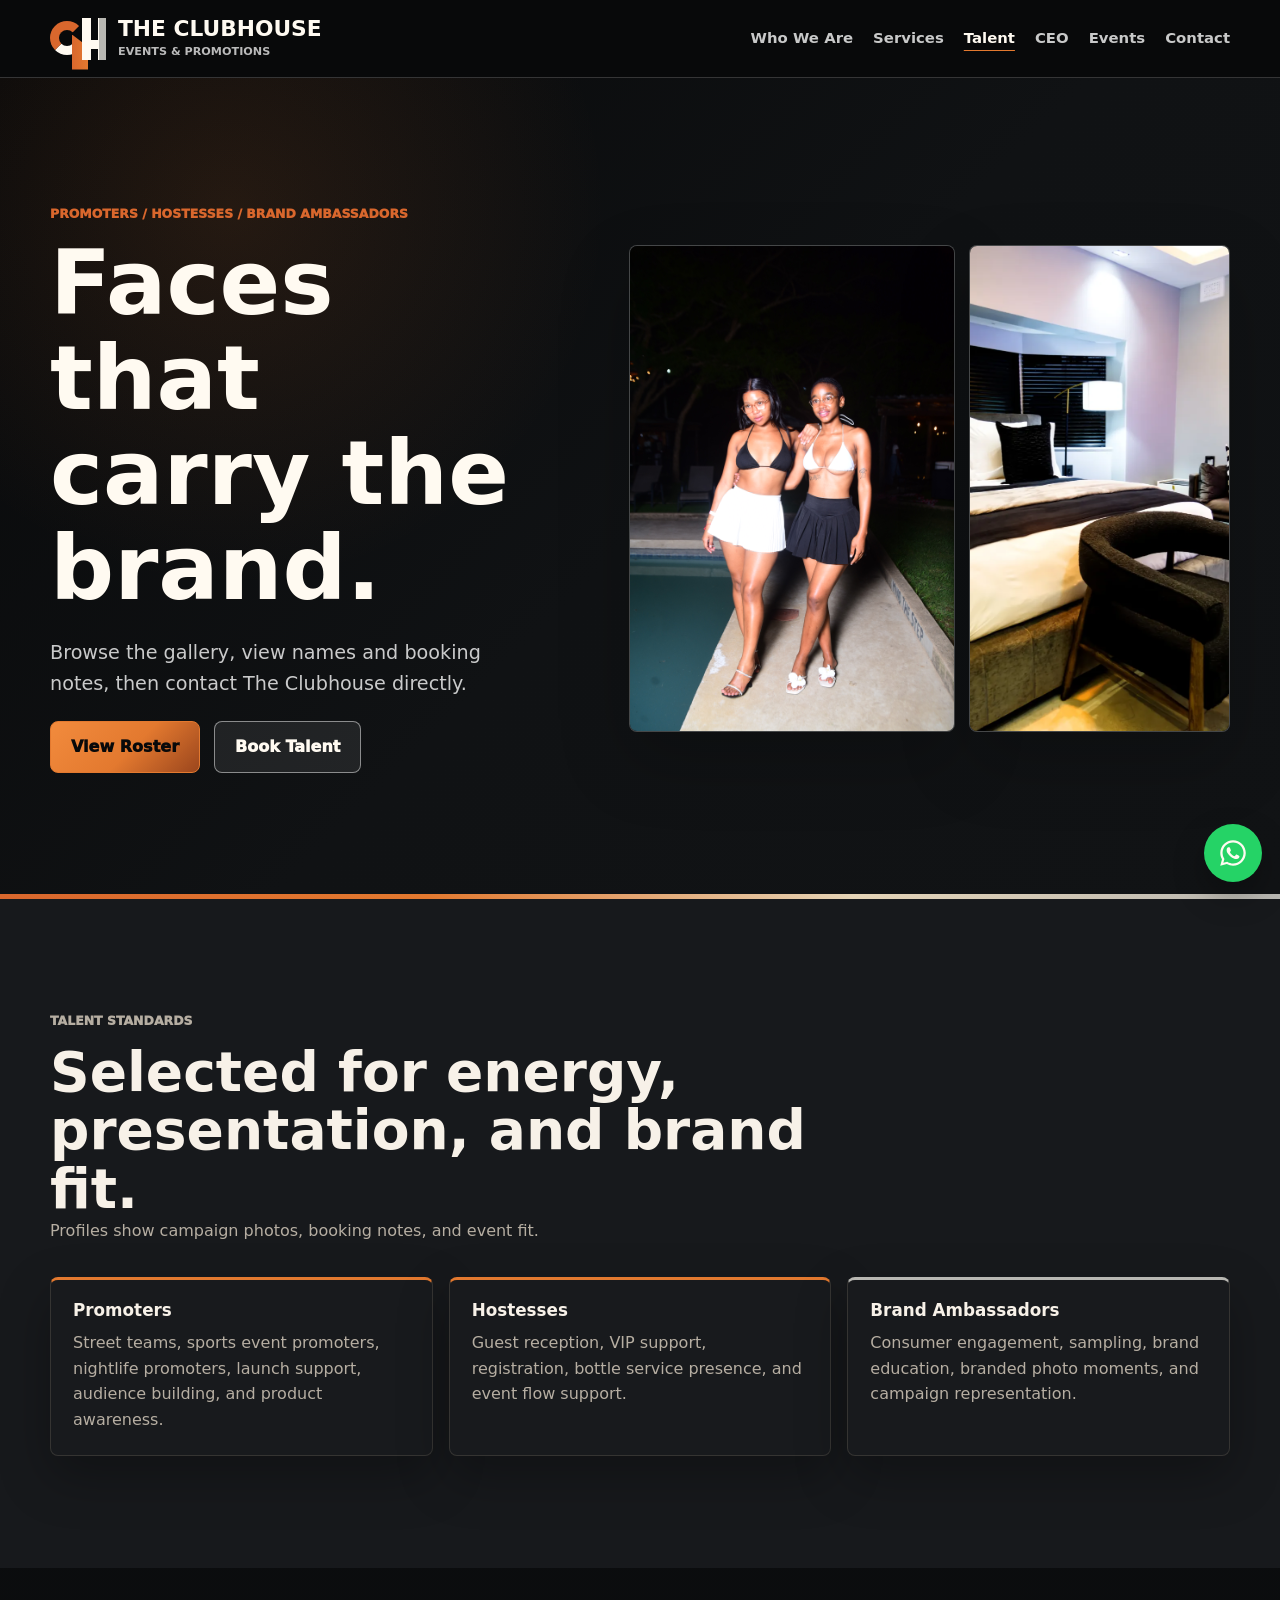
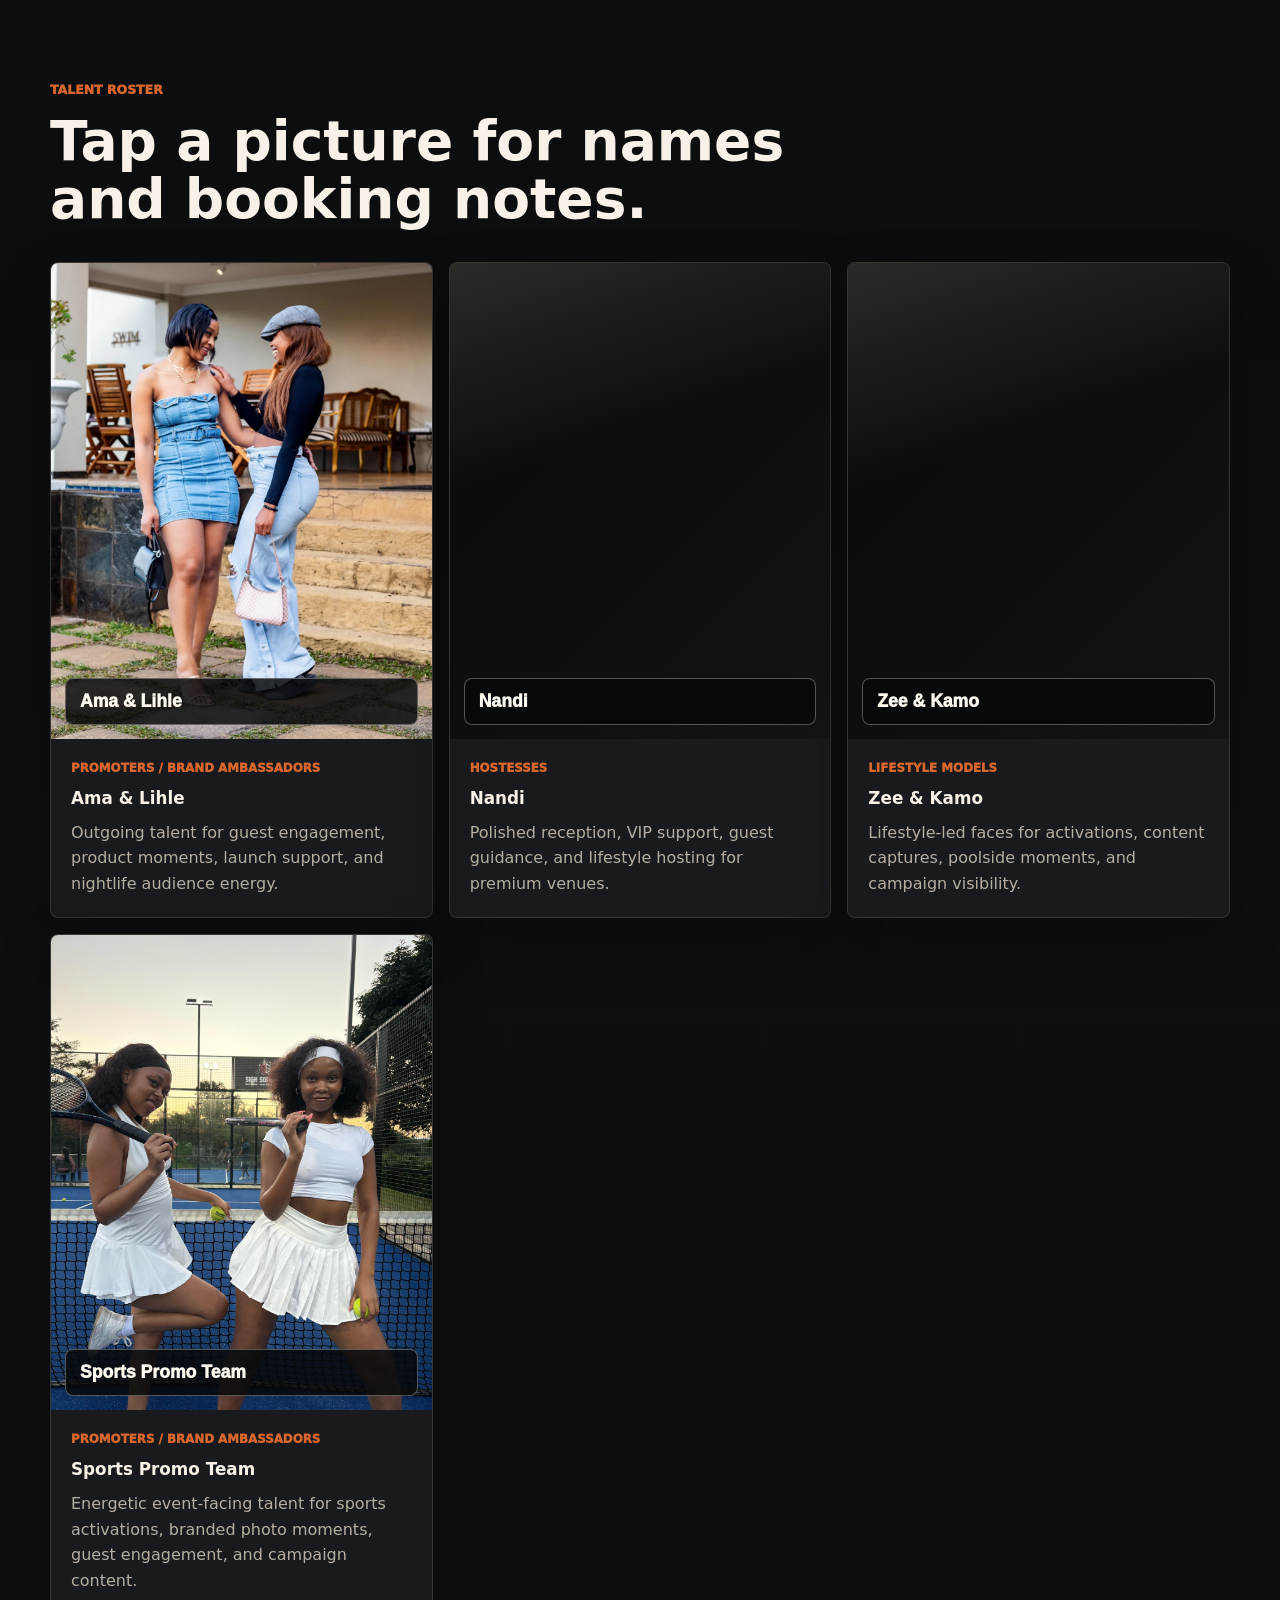
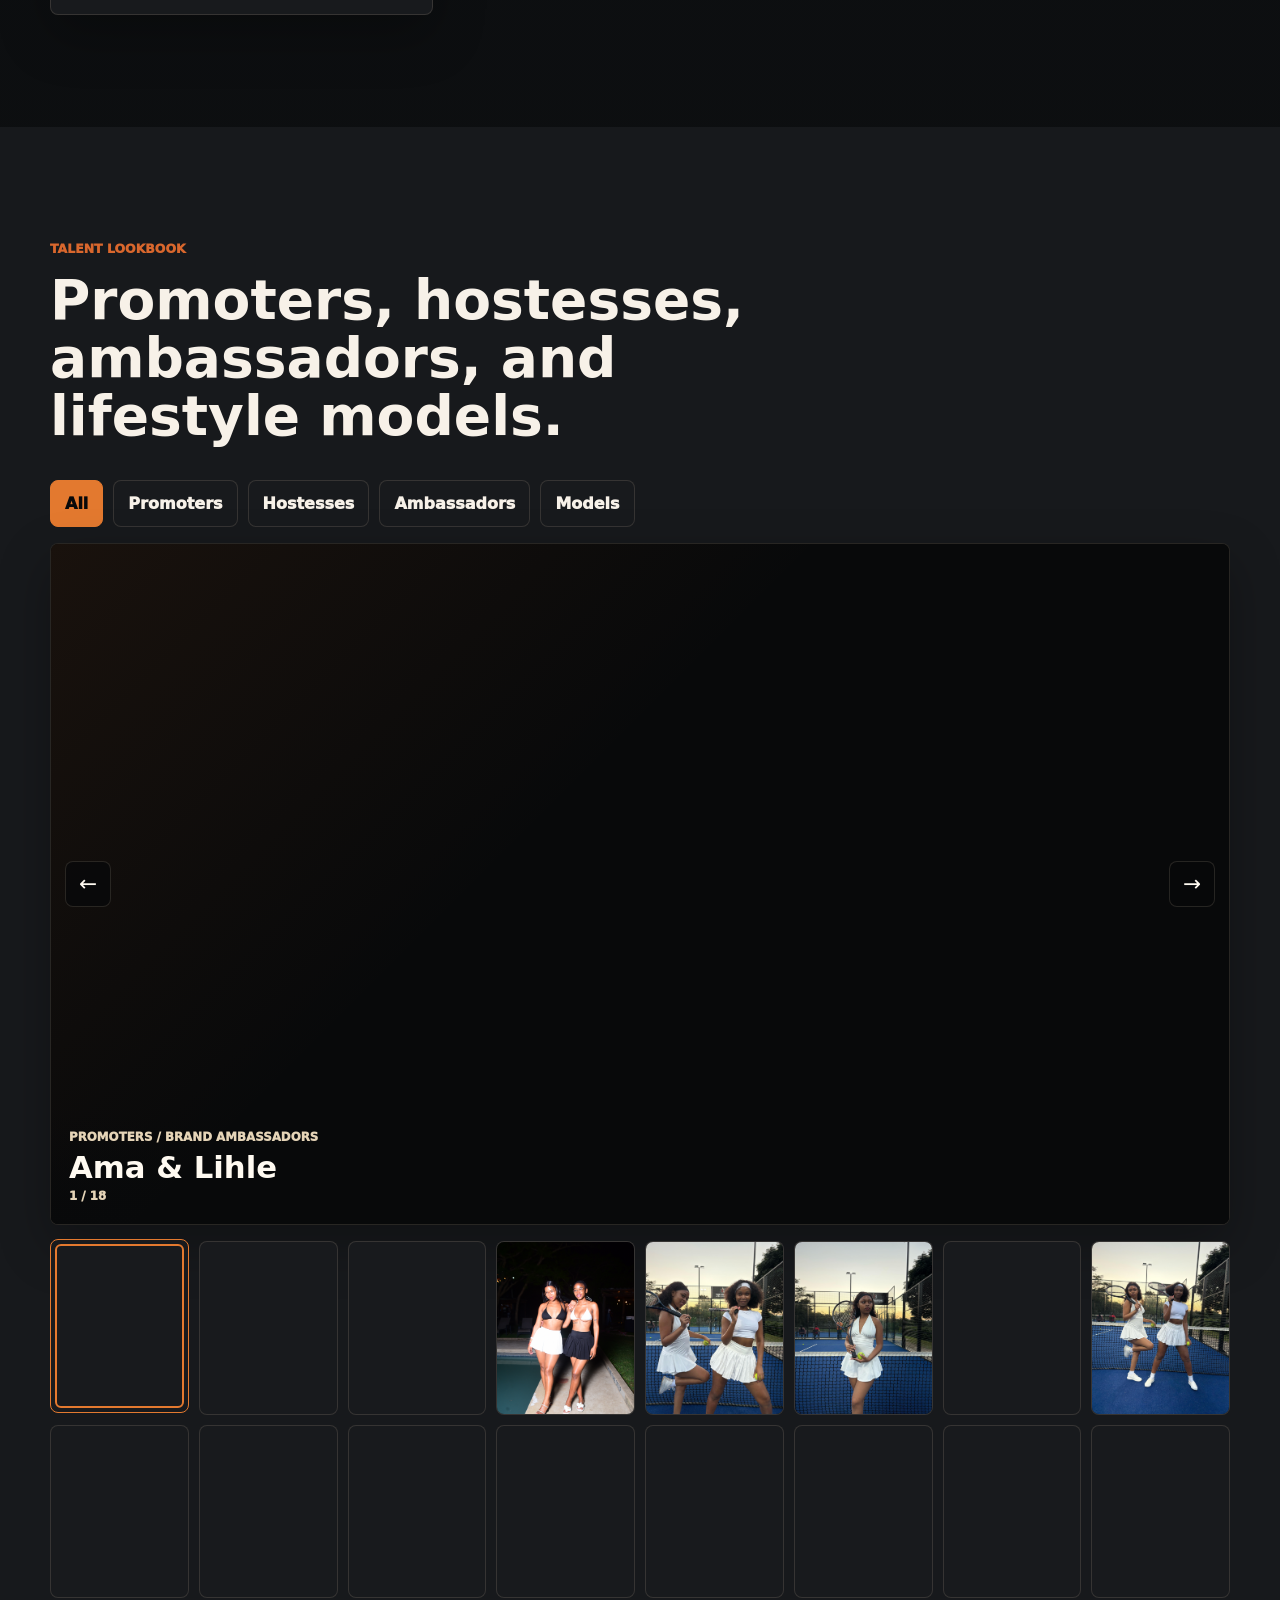
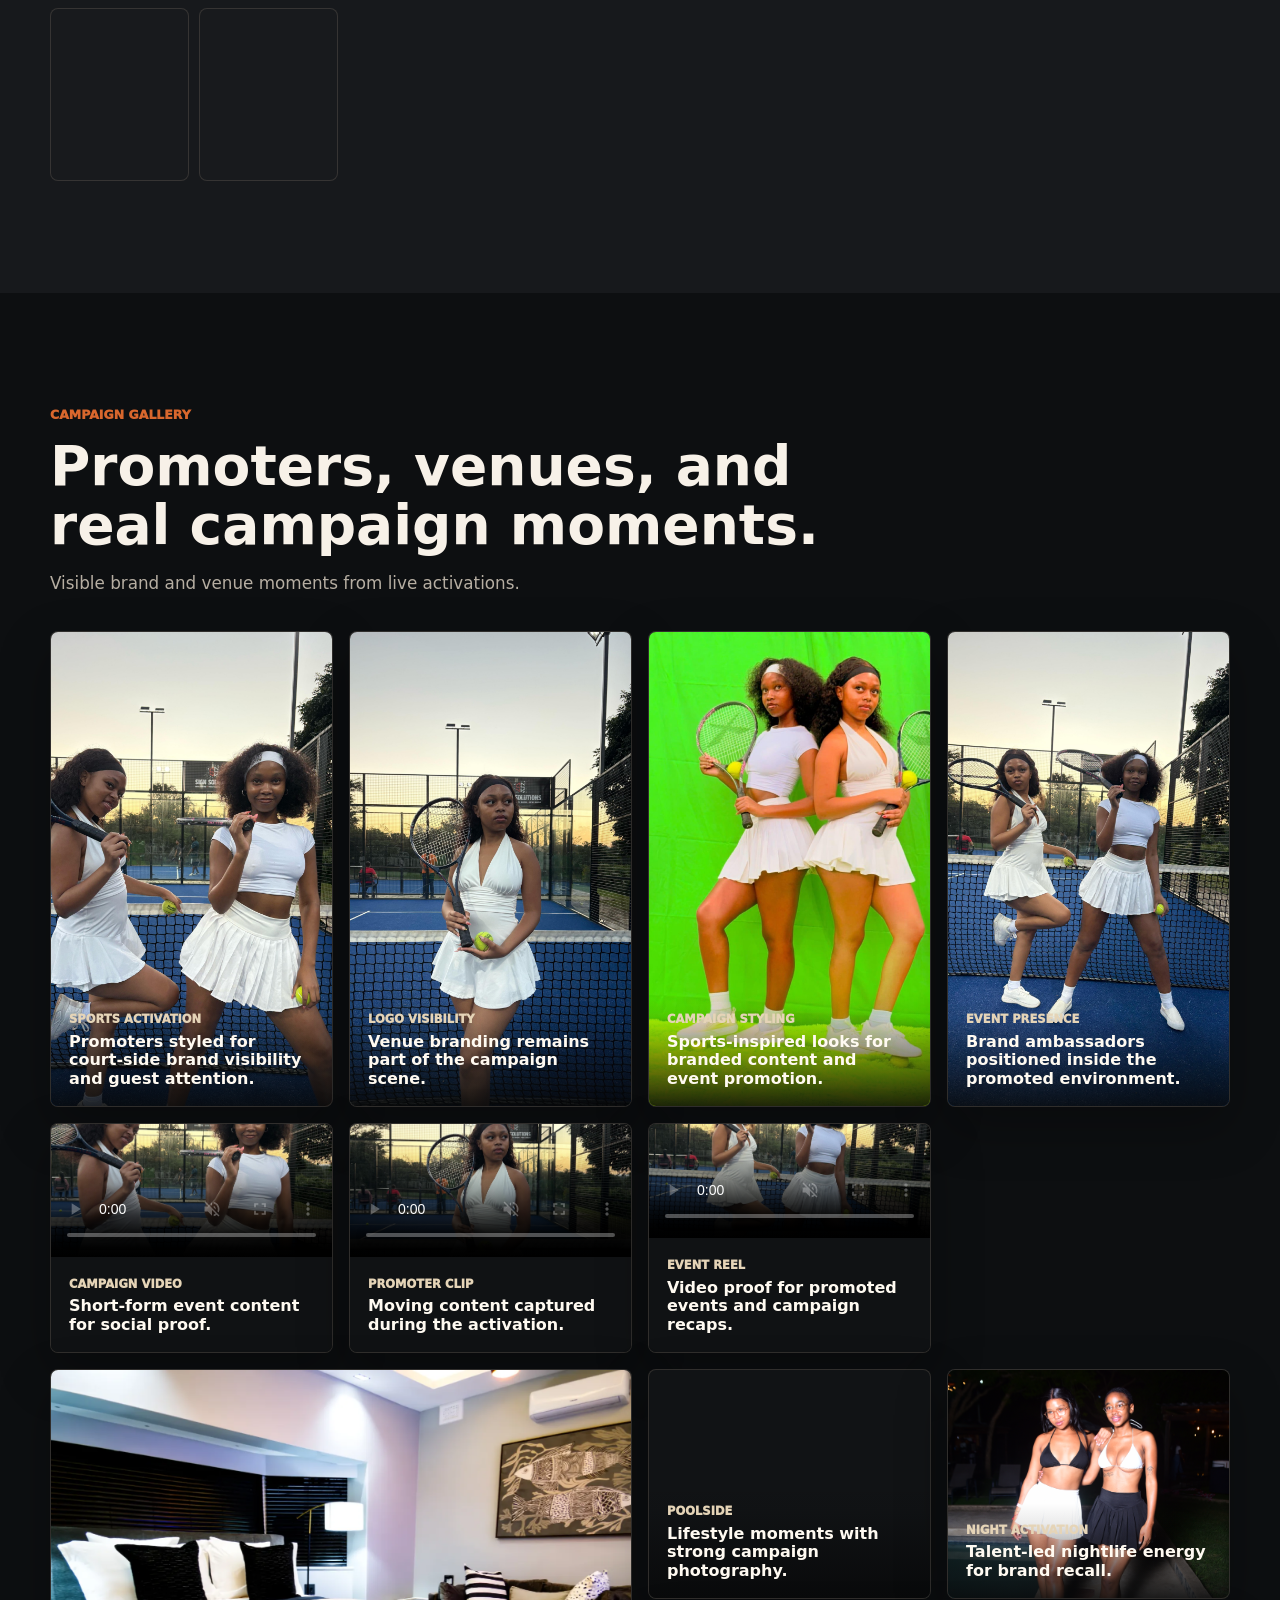
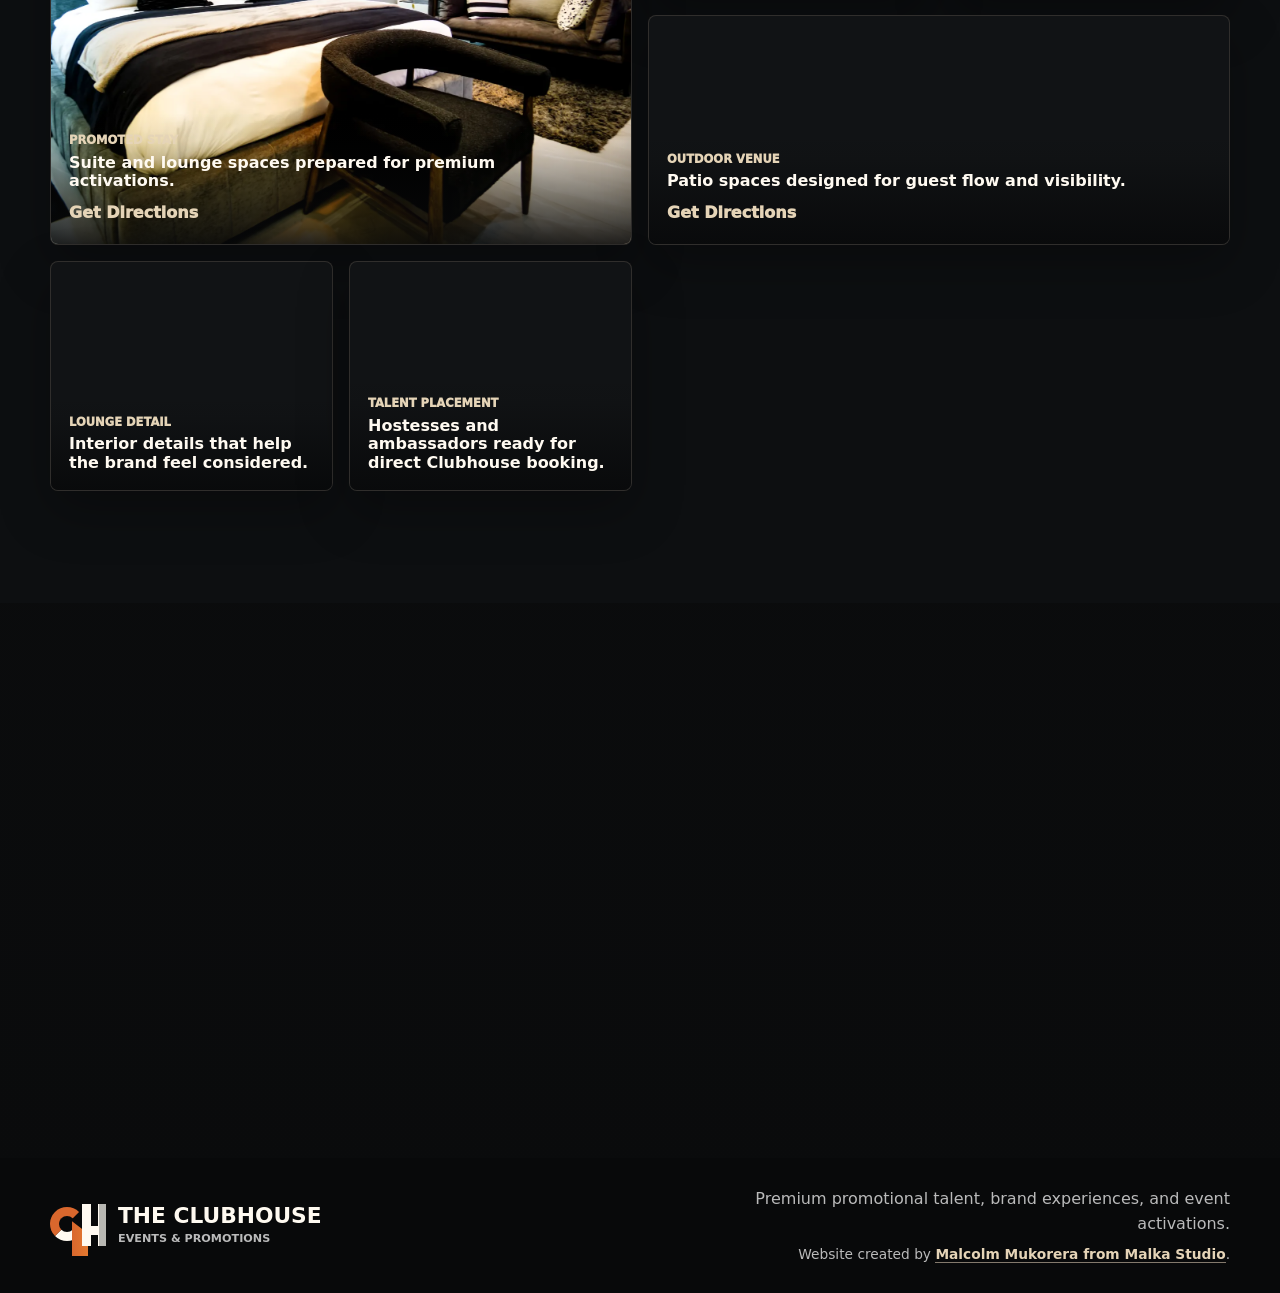
<file: talent.html>
<!DOCTYPE html>
<html lang="en">
<head>
  <meta charset="UTF-8" />
  <meta name="viewport" content="width=device-width, initial-scale=1.0" />
  <meta http-equiv="X-UA-Compatible" content="IE=edge" />

  <title>Talent | The Clubhouse Events & Promotions</title>
  <meta
    name="description"
    content="Meet The Clubhouse promoters, hostesses, lifestyle models, and brand ambassadors through a visual talent gallery built for direct bookings."
  />
  <meta name="theme-color" content="#0d0f11" />
  <meta name="robots" content="index, follow" />
  <link rel="canonical" href="https://www.theclubhouse.co.za/talent.html" />
  <link rel="icon" href="/favicon.svg" type="image/svg+xml" />
  <link rel="shortcut icon" href="/favicon.svg" type="image/svg+xml" />
  <link rel="preload" as="image" href="assets/images/IMG_8342.JPG" type="image/jpeg" />
  <link rel="stylesheet" href="assets/css/styles.css" />
</head>
<body>
  <a class="skip-link" href="#main">Skip to content</a>

  <header class="site-header" data-header>
    <nav class="nav container" aria-label="Main navigation">
      <a class="brand" href="index.html" aria-label="The Clubhouse home">
        <span class="brand-mark" aria-hidden="true">
          <span class="brand-mark-c">&nbsp;</span>
          <span class="brand-mark-h">&nbsp;</span>
        </span>
        <span>
          <strong>The Clubhouse</strong>
          <small>Events & Promotions</small>
        </span>
      </a>

      <button class="nav-toggle" type="button" aria-expanded="false" aria-controls="primary-navigation">
        <span class="sr-only">Toggle navigation</span>
        <span class="nav-toggle-icon" aria-hidden="true">Menu</span>
      </button>

      <div class="nav-menu" id="primary-navigation" data-nav-menu>
        <a href="index.html#about">Who We Are</a>
        <a href="index.html#services">Services</a>
        <a class="is-active" href="talent.html">Talent</a>
        <a href="index.html#ceo">CEO</a>
        <a href="index.html#events">Events</a>
        <a href="#contact">Contact</a>
      </div>
    </nav>
  </header>

  <main id="main">
    <section class="talent-hero" aria-labelledby="talent-title">
      <div class="container talent-hero-grid">
        <div class="talent-hero-copy">
          <p class="eyebrow">Promoters / Hostesses / Brand Ambassadors</p>
          <h1 id="talent-title">Faces that carry the brand.</h1>
          <p>
            Browse the gallery, view names and booking notes, then contact The
            Clubhouse directly.
          </p>
          <div class="hero-actions">
            <a class="btn btn-primary" href="#roster">View Roster</a>
            <a class="btn btn-secondary" href="#contact">Book Talent</a>
          </div>
        </div>
        <div class="talent-hero-media" aria-label="The Clubhouse talent at promoted events">
          <picture class="talent-hero-frame talent-hero-frame-primary">
            <img
              class="object-center"
              src="assets/images/IMG_8342.JPG"
              alt="The Clubhouse talent at a night poolside activation"
              width="3008"
              height="4512"
              loading="eager"
              decoding="async"
            />
          </picture>
          <picture class="talent-hero-frame talent-hero-frame-small">
            <source srcset="assets/images/optimized/venue-suite.webp" type="image/webp" />
            <img
              class="object-center"
              src="assets/images/IMG_6759_Nero_AI_Image_Denoiser.jpeg"
              alt="Premium suite used for a promoted lifestyle stay"
              width="2309"
              height="1732"
              loading="lazy"
              decoding="async"
            />
          </picture>
        </div>
      </div>
    </section>

    <section class="section talent-intro" aria-labelledby="talent-intro-title">
      <div class="container">
        <div class="section-heading narrow">
          <p class="section-label">Talent Standards</p>
          <h2 id="talent-intro-title">Selected for energy, presentation, and brand fit.</h2>
          <p>
            Profiles show campaign photos, booking notes, and event fit.
          </p>
        </div>
        <div class="proof-grid" aria-label="Talent categories">
          <article class="proof-card">
            <h3>Promoters</h3>
            <p>Street teams, sports event promoters, nightlife promoters, launch support, audience building, and product awareness.</p>
          </article>
          <article class="proof-card">
            <h3>Hostesses</h3>
            <p>Guest reception, VIP support, registration, bottle service presence, and event flow support.</p>
          </article>
          <article class="proof-card">
            <h3>Brand Ambassadors</h3>
            <p>Consumer engagement, sampling, brand education, branded photo moments, and campaign representation.</p>
          </article>
        </div>
      </div>
    </section>

    <section class="section" id="roster" aria-labelledby="roster-title">
      <div class="container">
        <div class="section-heading narrow">
          <p class="section-label">Talent Roster</p>
          <h2 id="roster-title">Tap a picture for names and booking notes.</h2>
        </div>
        <div class="talent-grid">
          <article class="talent-card talent-profile-card">
            <button class="talent-card-media talent-profile-toggle" type="button" aria-expanded="false">
              <picture>
                <source srcset="assets/images/optimized/talent-lifestyle-duo.webp" type="image/webp" />
                <img
                  class="object-center"
                  src="assets/images/_TON2867.jpeg"
                  alt="Two Clubhouse promotional talent members smiling at a lifestyle venue"
                  width="3994"
                  height="4993"
                  loading="lazy"
                  decoding="async"
                />
              </picture>
              <span class="talent-name-overlay">Ama & Lihle</span>
            </button>
            <div class="talent-card-body">
              <span class="talent-role">Promoters / Brand Ambassadors</span>
              <h3>Ama & Lihle</h3>
              <p>Outgoing talent for guest engagement, product moments, launch support, and nightlife audience energy.</p>
              <div class="talent-profile-details" hidden>
                <strong>Best for launches, brand activations, and nightlife guest engagement.</strong>
                <a href="mailto:info@theclubhouse.co.za?subject=Talent%20Booking%20-%20Ama%20%26%20Lihle">Email The Clubhouse to book</a>
              </div>
            </div>
          </article>

          <article class="talent-card talent-profile-card">
            <button class="talent-card-media talent-profile-toggle" type="button" aria-expanded="false">
              <picture>
                <source srcset="assets/images/optimized/talent-pool-drink.webp" type="image/webp" />
                <img
                  class="object-center"
                  src="assets/images/_TON2876.jpeg"
                  alt="Clubhouse hostess with a drink at a promoted poolside venue"
                  width="3977"
                  height="4971"
                  loading="lazy"
                  decoding="async"
                />
              </picture>
              <span class="talent-name-overlay">Nandi</span>
            </button>
            <div class="talent-card-body">
              <span class="talent-role">Hostesses</span>
              <h3>Nandi</h3>
              <p>Polished reception, VIP support, guest guidance, and lifestyle hosting for premium venues.</p>
              <div class="talent-profile-details" hidden>
                <strong>Best for VIP hosting, reception, poolside activations, and premium guest care.</strong>
                <a href="mailto:info@theclubhouse.co.za?subject=Talent%20Booking%20-%20Nandi">Email The Clubhouse to book</a>
              </div>
            </div>
          </article>

          <article class="talent-card talent-profile-card">
            <button class="talent-card-media talent-profile-toggle" type="button" aria-expanded="false">
              <picture>
                <source srcset="assets/images/optimized/talent-pool-duo.webp" type="image/webp" />
                <img
                  class="object-center"
                  src="assets/images/IMG_8266.JPG"
                  alt="Clubhouse lifestyle models at a poolside activation"
                  width="4512"
                  height="3008"
                  loading="lazy"
                  decoding="async"
                />
              </picture>
              <span class="talent-name-overlay">Zee & Kamo</span>
            </button>
            <div class="talent-card-body">
              <span class="talent-role">Lifestyle Models</span>
              <h3>Zee & Kamo</h3>
              <p>Lifestyle-led faces for activations, content captures, poolside moments, and campaign visibility.</p>
              <div class="talent-profile-details" hidden>
                <strong>Best for photo-led promotions, lifestyle content, product placement, and venue campaigns.</strong>
                <a href="mailto:info@theclubhouse.co.za?subject=Talent%20Booking%20-%20Zee%20%26%20Kamo">Email The Clubhouse to book</a>
              </div>
            </div>
          </article>

          <article class="talent-card talent-profile-card">
            <button class="talent-card-media talent-profile-toggle" type="button" aria-expanded="false">
              <picture>
                <img
                  class="object-center"
                  src="assets/images/promoter-padel-duo-logo.jpeg"
                  alt="Clubhouse brand ambassadors promoting a padel-style sports event with venue branding visible behind them"
                  width="1350"
                  height="1800"
                  loading="lazy"
                  decoding="async"
                />
              </picture>
              <span class="talent-name-overlay">Sports Promo Team</span>
            </button>
            <div class="talent-card-body">
              <span class="talent-role">Promoters / Brand Ambassadors</span>
              <h3>Sports Promo Team</h3>
              <p>Energetic event-facing talent for sports activations, branded photo moments, guest engagement, and campaign content.</p>
              <div class="talent-profile-details" hidden>
                <strong>Best for padel and tennis events, venue launches, sports days, and branded lifestyle campaigns.</strong>
                <a href="mailto:info@theclubhouse.co.za?subject=Talent%20Booking%20-%20Sports%20Promo%20Team">Email The Clubhouse to book</a>
              </div>
            </div>
          </article>
        </div>
      </div>
    </section>

    <section class="section talent-lookbook" aria-labelledby="lookbook-title">
      <div class="container">
        <div class="section-heading narrow">
          <p class="section-label">Talent Lookbook</p>
          <h2 id="lookbook-title">Promoters, hostesses, ambassadors, and lifestyle models.</h2>
        </div>

        <div class="lookbook-shell" data-talent-gallery>
          <div class="lookbook-toolbar" aria-label="Talent categories">
            <button class="is-active" type="button" data-talent-gallery-filter="all" aria-pressed="true">All</button>
            <button type="button" data-talent-gallery-filter="promoters" aria-pressed="false">Promoters</button>
            <button type="button" data-talent-gallery-filter="hostesses" aria-pressed="false">Hostesses</button>
            <button type="button" data-talent-gallery-filter="ambassadors" aria-pressed="false">Ambassadors</button>
            <button type="button" data-talent-gallery-filter="models" aria-pressed="false">Models</button>
          </div>

          <figure class="lookbook-stage">
            <img
              class="object-center"
              src="assets/images/_TON2867.jpeg"
              alt="Two Clubhouse promotional talent members smiling at a lifestyle venue"
              width="3994"
              height="4993"
              loading="lazy"
              decoding="async"
              data-talent-gallery-image
            />
            <figcaption class="lookbook-caption">
              <span data-talent-gallery-kicker>Promoters / Brand Ambassadors</span>
              <strong data-talent-gallery-title>Ama & Lihle</strong>
              <small data-talent-gallery-count>1 / 18</small>
            </figcaption>
            <div class="lookbook-controls" aria-label="Slideshow controls">
              <button type="button" aria-label="Previous talent image" data-talent-gallery-prev>
                <span aria-hidden="true">&larr;</span>
              </button>
              <button type="button" aria-label="Next talent image" data-talent-gallery-next>
                <span aria-hidden="true">&rarr;</span>
              </button>
            </div>
          </figure>

          <div class="lookbook-thumbs" aria-label="Talent image thumbnails">
            <button class="is-active" type="button" data-talent-gallery-item data-category="promoters ambassadors models" data-title="Ama & Lihle" data-kicker="Promoters / Brand Ambassadors" data-src="assets/images/_TON2867.jpeg" data-alt="Two Clubhouse promotional talent members smiling at a lifestyle venue">
              <img src="assets/images/_TON2867.jpeg" alt="" width="3994" height="4993" loading="lazy" decoding="async" />
            </button>
            <button type="button" data-talent-gallery-item data-category="hostesses models" data-title="Nandi" data-kicker="Hostesses" data-src="assets/images/_TON2876.jpeg" data-alt="Clubhouse hostess with a drink at a promoted poolside venue">
              <img src="assets/images/_TON2876.jpeg" alt="" width="3977" height="4971" loading="lazy" decoding="async" />
            </button>
            <button type="button" data-talent-gallery-item data-category="models ambassadors" data-title="Zee & Kamo" data-kicker="Lifestyle Models" data-src="assets/images/IMG_8266.JPG" data-alt="Clubhouse lifestyle models at a poolside activation">
              <img src="assets/images/IMG_8266.JPG" alt="" width="4512" height="3008" loading="lazy" decoding="async" />
            </button>
            <button type="button" data-talent-gallery-item data-category="promoters ambassadors" data-title="Night Activation" data-kicker="Promoters" data-src="assets/images/IMG_8342.JPG" data-alt="Clubhouse talent photographed at a night activation">
              <img src="assets/images/IMG_8342.JPG" alt="" width="3008" height="4512" loading="lazy" decoding="async" />
            </button>
            <button type="button" data-talent-gallery-item data-category="promoters ambassadors" data-title="Sports Promo Team" data-kicker="Promoters / Brand Ambassadors" data-src="assets/images/promoter-padel-duo-logo.jpeg" data-alt="Two Clubhouse promoters posing at a padel-style event with venue branding visible in the background">
              <img src="assets/images/promoter-padel-duo-logo.jpeg" alt="" width="1350" height="1800" loading="lazy" decoding="async" />
            </button>
            <button type="button" data-talent-gallery-item data-category="promoters ambassadors" data-title="Logo Visibility" data-kicker="Brand Ambassadors" data-src="assets/images/promoter-padel-solo-logo.jpeg" data-alt="Clubhouse brand ambassador holding a racket and ball at a branded sports venue">
              <img src="assets/images/promoter-padel-solo-logo.jpeg" alt="" width="1350" height="1800" loading="lazy" decoding="async" />
            </button>
            <button type="button" data-talent-gallery-item data-category="promoters ambassadors models" data-title="Campaign Styling" data-kicker="Promoters / Models" data-src="assets/images/promoter-tennis-studio.jpeg" data-alt="Two Clubhouse promoters in tennis-inspired outfits prepared for campaign content">
              <img src="assets/images/promoter-tennis-studio.jpeg" alt="" width="1433" height="1800" loading="lazy" decoding="async" />
            </button>
            <button type="button" data-talent-gallery-item data-category="promoters ambassadors" data-title="Court Presence" data-kicker="Brand Ambassadors" data-src="assets/images/promoter-padel-duo-court.jpeg" data-alt="Clubhouse promoters standing on a padel court during a promoted sports event">
              <img src="assets/images/promoter-padel-duo-court.jpeg" alt="" width="1350" height="1800" loading="lazy" decoding="async" />
            </button>
            <button type="button" data-talent-gallery-item data-category="promoters models" data-title="Poolside Campaign" data-kicker="Lifestyle Models" data-src="assets/images/IMG_8257.JPG" data-alt="Clubhouse talent photographed during a poolside campaign">
              <img src="assets/images/IMG_8257.JPG" alt="" width="4512" height="3008" loading="lazy" decoding="async" />
            </button>
            <button type="button" data-talent-gallery-item data-category="promoters ambassadors" data-title="Night Campaign" data-kicker="Promoters" data-src="assets/images/IMG_8328.JPG" data-alt="Clubhouse talent photographed during an evening campaign moment">
              <img src="assets/images/IMG_8328.JPG" alt="" width="4512" height="3008" loading="lazy" decoding="async" />
            </button>
            <button type="button" data-talent-gallery-item data-category="promoters models" data-title="Event Lifestyle" data-kicker="Lifestyle Models" data-src="assets/images/IMG_8365.JPG" data-alt="Clubhouse talent in a lifestyle event setting">
              <img src="assets/images/IMG_8365.JPG" alt="" width="4512" height="3008" loading="lazy" decoding="async" />
            </button>
            <button type="button" data-talent-gallery-item data-category="hostesses models" data-title="Premium Hostess" data-kicker="Hostesses" data-src="assets/images/_TON2917.jpeg" data-alt="Clubhouse hostess photographed for premium event bookings">
              <img src="assets/images/_TON2917.jpeg" alt="" width="4514" height="5642" loading="lazy" decoding="async" />
            </button>
            <button type="button" data-talent-gallery-item data-category="hostesses models" data-title="Lifestyle Hostess" data-kicker="Hostesses" data-src="assets/images/_TON2929_1.jpeg" data-alt="Clubhouse hostess photographed in a lifestyle booking look">
              <img src="assets/images/_TON2929_1.jpeg" alt="" width="4912" height="6140" loading="lazy" decoding="async" />
            </button>
            <button type="button" data-talent-gallery-item data-category="hostesses ambassadors" data-title="Event Ready" data-kicker="Hostesses / Ambassadors" data-src="assets/images/IMG_2862.jpeg" data-alt="Clubhouse talent photographed for event hosting and brand work">
              <img src="assets/images/IMG_2862.jpeg" alt="" width="3866" height="4636" loading="lazy" decoding="async" />
            </button>
            <button type="button" data-talent-gallery-item data-category="hostesses ambassadors" data-title="Brand Moment" data-kicker="Hostesses / Ambassadors" data-src="assets/images/IMG_3094-fotor-2025062503129.png" data-alt="Clubhouse talent photographed for a brand campaign moment">
              <img src="assets/images/IMG_3094-fotor-2025062503129.png" alt="" width="3000" height="4000" loading="lazy" decoding="async" />
            </button>
            <button type="button" data-talent-gallery-item data-category="hostesses models" data-title="Lifestyle Booking" data-kicker="Hostesses / Models" data-src="assets/images/IMG_3116-fotor-2025062525448.png" data-alt="Clubhouse talent photographed for lifestyle bookings">
              <img src="assets/images/IMG_3116-fotor-2025062525448.png" alt="" width="3000" height="4000" loading="lazy" decoding="async" />
            </button>
            <button type="button" data-talent-gallery-item data-category="hostesses ambassadors" data-title="Outdoor Hostess" data-kicker="Hostesses / Ambassadors" data-src="assets/images/IMG_4727.JPG" data-alt="Clubhouse talent photographed outdoors at a promoted venue">
              <img src="assets/images/IMG_4727.JPG" alt="" width="1200" height="1600" loading="lazy" decoding="async" />
            </button>
            <button type="button" data-talent-gallery-item data-category="hostesses models" data-title="Premium Lifestyle" data-kicker="Hostesses / Models" data-src="assets/images/IMG_5854.JPG" data-alt="Clubhouse talent photographed in a premium lifestyle setting">
              <img src="assets/images/IMG_5854.JPG" alt="" width="960" height="1280" loading="lazy" decoding="async" />
            </button>
          </div>
        </div>
      </div>
    </section>

    <section class="section campaign-gallery" aria-labelledby="campaign-title">
      <div class="container">
        <div class="section-heading narrow">
          <p class="section-label">Campaign Gallery</p>
          <h2 id="campaign-title">Promoters, venues, and real campaign moments.</h2>
          <p>
            Visible brand and venue moments from live activations.
          </p>
        </div>
        <div class="campaign-grid" aria-label="Promoted places and campaign imagery">
          <article class="campaign-card campaign-card-portrait">
            <picture>
              <img
                class="object-center"
                src="assets/images/promoter-padel-duo-logo.jpeg"
                alt="Two Clubhouse promoters posing at a padel-style event with venue branding visible in the background"
                width="1350"
                height="1800"
                loading="lazy"
                decoding="async"
              />
            </picture>
            <div class="media-caption"><span>Sports Activation</span><strong>Promoters styled for court-side brand visibility and guest attention.</strong></div>
          </article>
          <article class="campaign-card campaign-card-portrait">
            <picture>
              <img
                class="object-center"
                src="assets/images/promoter-padel-solo-logo.jpeg"
                alt="Clubhouse brand ambassador holding a racket and ball at a branded sports venue"
                width="1350"
                height="1800"
                loading="lazy"
                decoding="async"
              />
            </picture>
            <div class="media-caption"><span>Logo Visibility</span><strong>Venue branding remains part of the campaign scene.</strong></div>
          </article>
          <article class="campaign-card campaign-card-portrait">
            <picture>
              <img
                class="object-center"
                src="assets/images/promoter-tennis-studio.jpeg"
                alt="Two Clubhouse promoters in tennis-inspired outfits prepared for campaign content"
                width="1433"
                height="1800"
                loading="lazy"
                decoding="async"
              />
            </picture>
            <div class="media-caption"><span>Campaign Styling</span><strong>Sports-inspired looks for branded content and event promotion.</strong></div>
          </article>
          <article class="campaign-card campaign-card-portrait">
            <picture>
              <img
                class="object-center"
                src="assets/images/promoter-padel-duo-court.jpeg"
                alt="Clubhouse promoters standing on a padel court during a promoted sports event"
                width="1350"
                height="1800"
                loading="lazy"
                decoding="async"
              />
            </picture>
            <div class="media-caption"><span>Event Presence</span><strong>Brand ambassadors positioned inside the promoted environment.</strong></div>
          </article>
          <article class="campaign-card campaign-card-video">
            <video controls muted playsinline preload="metadata" poster="assets/images/promoter-padel-duo-logo.jpeg">
              <source src="assets/videos/promoter-campaign-01.mp4" type="video/mp4" />
            </video>
            <div class="media-caption"><span>Campaign Video</span><strong>Short-form event content for social proof.</strong></div>
          </article>
          <article class="campaign-card campaign-card-video">
            <video controls muted playsinline preload="metadata" poster="assets/images/promoter-padel-solo-logo.jpeg">
              <source src="assets/videos/promoter-campaign-02.mp4" type="video/mp4" />
            </video>
            <div class="media-caption"><span>Promoter Clip</span><strong>Moving content captured during the activation.</strong></div>
          </article>
          <article class="campaign-card campaign-card-video">
            <video controls muted playsinline preload="metadata" poster="assets/images/promoter-padel-duo-court.jpeg">
              <source src="assets/videos/promoter-campaign-03.mp4" type="video/mp4" />
            </video>
            <div class="media-caption"><span>Event Reel</span><strong>Video proof for promoted events and campaign recaps.</strong></div>
          </article>
          <article class="campaign-card campaign-card-large">
            <picture>
              <source srcset="assets/images/optimized/venue-suite.webp" type="image/webp" />
              <img
                class="object-center"
                src="assets/images/IMG_6759_Nero_AI_Image_Denoiser.jpeg"
                alt="Premium suite promoted as part of a Clubhouse campaign"
                width="2309"
                height="1732"
                loading="lazy"
                decoding="async"
              />
            </picture>
            <div class="media-caption"><span>Promoted Stay</span><strong>Suite and lounge spaces prepared for premium activations.</strong><a href="https://www.google.com/maps/search/?api=1&query=Premium%20Suite%20Experience%20South%20Africa" target="_blank" rel="noopener noreferrer">Get Directions</a></div>
          </article>
          <article class="campaign-card">
            <picture>
              <source srcset="assets/images/optimized/talent-pool-duo.webp" type="image/webp" />
              <img
                class="object-center"
                src="assets/images/IMG_8266.JPG"
                alt="Clubhouse lifestyle models beside a pool during a campaign shoot"
                width="4512"
                height="3008"
                loading="lazy"
                decoding="async"
              />
            </picture>
            <div class="media-caption"><span>Poolside</span><strong>Lifestyle moments with strong campaign photography.</strong></div>
          </article>
          <article class="campaign-card">
            <picture>
              <img
                class="object-center"
                src="assets/images/IMG_8342.JPG"
                alt="Clubhouse talent photographed at a night activation"
                width="3008"
                height="4512"
                loading="lazy"
                decoding="async"
              />
            </picture>
            <div class="media-caption"><span>Night Activation</span><strong>Talent-led nightlife energy for brand recall.</strong></div>
          </article>
          <article class="campaign-card campaign-card-wide">
            <picture>
              <source srcset="assets/images/optimized/venue-patio.webp" type="image/webp" />
              <img
                class="object-center"
                src="assets/images/IMG_6765-fotor-20250624232039.jpg"
                alt="Outdoor patio venue promoted by The Clubhouse"
                width="4000"
                height="3000"
                loading="lazy"
                decoding="async"
              />
            </picture>
            <div class="media-caption"><span>Outdoor Venue</span><strong>Patio spaces designed for guest flow and visibility.</strong><a href="https://www.google.com/maps/search/?api=1&query=Outdoor%20Patio%20Venue%20South%20Africa" target="_blank" rel="noopener noreferrer">Get Directions</a></div>
          </article>
          <article class="campaign-card">
            <picture>
              <source srcset="assets/images/optimized/venue-lounge.webp" type="image/webp" />
              <img
                class="object-center"
                src="assets/images/IMG_6754_Nero_AI_Image_Denoiser_Nero_AI_Image_Upscaler_Photo_Face.jpeg"
                alt="Premium lounge room promoted by The Clubhouse"
                width="2309"
                height="1732"
                loading="lazy"
                decoding="async"
              />
            </picture>
            <div class="media-caption"><span>Lounge Detail</span><strong>Interior details that help the brand feel considered.</strong></div>
          </article>
          <article class="campaign-card">
            <picture>
              <source srcset="assets/images/optimized/talent-pool-drink.webp" type="image/webp" />
              <img
                class="object-center"
                src="assets/images/_TON2876.jpeg"
                alt="Clubhouse hostess holding a drink at a lifestyle venue"
                width="3977"
                height="4971"
                loading="lazy"
                decoding="async"
              />
            </picture>
            <div class="media-caption"><span>Talent Placement</span><strong>Hostesses and ambassadors ready for direct Clubhouse booking.</strong></div>
          </article>
        </div>
      </div>
    </section>

    <section class="section contact" id="contact" aria-labelledby="contact-title">
      <div class="container contact-grid">
        <div>
          <p class="section-label">Book the Team</p>
          <h2 id="contact-title">Send the date, venue, and talent needs.</h2>
          <p>
            We will recommend the right promoters, hostesses, or ambassadors.
          </p>
        </div>
        <div class="contact-panel" aria-label="Contact details">
          <p class="brief-preview">Hi The Clubhouse, I would like to book promotional talent for an event.</p>
          <a href="mailto:info@theclubhouse.co.za?subject=The%20Clubhouse%20Talent%20Booking">info@theclubhouse.co.za</a>
          <a href="tel:+27614026217">+27 61 402 6217</a>
          <a class="btn btn-primary" href="https://wa.me/27614026217?text=Hi%20The%20Clubhouse%2C%20I%20would%20like%20to%20book%20promotional%20talent%20for%20an%20event." target="_blank" rel="noopener noreferrer">Book on WhatsApp</a>
        </div>
      </div>
    </section>
  </main>

  <div class="whatsapp-widget" data-whatsapp-widget>
    <div class="whatsapp-panel" id="whatsapp-panel" data-whatsapp-panel aria-hidden="true">
      <strong>Chat with Smillo</strong>
      <span data-copy-status>Ready for talent bookings and event briefs.</span>
      <a href="https://wa.me/27614026217?text=Hi%20The%20Clubhouse%2C%20I%20would%20like%20to%20book%20promotional%20talent." target="_blank" rel="noopener noreferrer" data-whatsapp-link>Open WhatsApp</a>
      <a href="tel:+27614026217">Call +27 61 402 6217</a>
      <button type="button" data-copy-whatsapp>Copy Number</button>
    </div>
    <button
      class="whatsapp-float"
      type="button"
      aria-label="Open WhatsApp contact options"
      aria-expanded="false"
      aria-controls="whatsapp-panel"
      data-whatsapp-toggle
    >
      <svg aria-hidden="true" viewBox="0 0 32 32">
        <path d="M16.04 4C9.42 4 4.04 9.38 4.04 16c0 2.11.55 4.17 1.6 5.98L4 28l6.17-1.62A11.95 11.95 0 0 0 16.04 28c6.62 0 12-5.38 12-12s-5.38-12-12-12Zm0 21.86c-1.8 0-3.56-.49-5.09-1.42l-.36-.22-3.66.96.98-3.57-.24-.37A9.82 9.82 0 0 1 6.18 16c0-5.43 4.42-9.85 9.86-9.85 5.43 0 9.85 4.42 9.85 9.85s-4.42 9.86-9.85 9.86Zm5.4-7.38c-.3-.15-1.75-.86-2.02-.96-.27-.1-.47-.15-.67.15-.2.29-.77.96-.94 1.16-.17.2-.35.22-.64.07-.3-.15-1.26-.46-2.39-1.47-.88-.79-1.48-1.76-1.65-2.06-.17-.29-.02-.45.13-.6.13-.13.3-.35.44-.52.15-.17.2-.3.3-.49.1-.2.05-.37-.02-.52-.08-.15-.67-1.61-.91-2.2-.24-.58-.49-.5-.67-.51h-.57c-.2 0-.52.07-.79.37-.27.29-1.04 1.01-1.04 2.47s1.06 2.88 1.21 3.07c.15.2 2.09 3.19 5.06 4.47.71.31 1.26.49 1.69.62.71.23 1.35.19 1.86.12.57-.08 1.75-.72 2-1.41.25-.69.25-1.29.17-1.41-.07-.13-.27-.2-.56-.35Z" />
      </svg>
    </button>
  </div>

  <footer class="site-footer">
    <div class="container footer-inner">
      <a class="brand" href="index.html" aria-label="The Clubhouse home">
        <span class="brand-mark" aria-hidden="true">
          <span class="brand-mark-c">&nbsp;</span>
          <span class="brand-mark-h">&nbsp;</span>
        </span>
        <span>
          <strong>The Clubhouse</strong>
          <small>Events & Promotions</small>
        </span>
      </a>
      <div class="footer-meta">
        <p>Premium promotional talent, brand experiences, and event activations.</p>
        <p class="site-credit">
          Website created by
          <a href="https://www.malkastudioza.com/" target="_blank" rel="noopener noreferrer">Malcolm Mukorera from Malka Studio</a>.
        </p>
      </div>
    </div>
  </footer>

  <script src="assets/js/main.js" defer></script>
</body>
</html>
</file>
<file: assets/css/styles.css>
:root {
  --navy: #101214;
  --red: #d9672d;
  --orange: #e3792f;
  --silver: #b8b7b2;
  --mist: #17191c;
  --paper: #0d0f11;
  --charcoal: #111315;
  --surface: #181a1d;
  --surface-soft: #202327;
  --champagne: #e5d4b7;
  --white: #fffaf1;
  --ink: #f7f1e8;
  --muted: #b6aea2;
  --line: rgba(229, 212, 183, 0.14);
  --line-invert: rgba(255, 255, 255, 0.18);
  --shadow: 0 20px 52px rgba(0, 0, 0, 0.28);
  --glow: 0 18px 42px rgba(227, 121, 47, 0.22);
  --container: 1180px;
  --header-height: 78px;
  --radius: 8px;
}

*,
*::before,
*::after {
  box-sizing: border-box;
}

html {
  scroll-behavior: smooth;
  text-size-adjust: 100%;
}

body {
  margin: 0;
  min-width: 320px;
  background:
    linear-gradient(180deg, #08090a 0%, var(--paper) 34%, #0a0b0c 100%);
  color: var(--ink);
  font-family: Inter, ui-sans-serif, system-ui, -apple-system, BlinkMacSystemFont, "Segoe UI", sans-serif;
  line-height: 1.6;
  overflow-x: hidden;
}

body.nav-open {
  overflow: hidden;
}

body.effects-ready .section,
body.effects-ready .hero-content,
body.effects-ready .hero-proof,
body.effects-ready .talent-hero-copy,
body.effects-ready .talent-hero-media {
  opacity: 0;
  transform: translateY(26px);
  transition: opacity 650ms ease, transform 650ms ease;
}

body.effects-ready .section.is-visible,
body.effects-ready .hero-content.is-visible,
body.effects-ready .hero-proof.is-visible,
body.effects-ready .talent-hero-copy.is-visible,
body.effects-ready .talent-hero-media.is-visible {
  opacity: 1;
  transform: translateY(0);
}

img {
  display: block;
  max-width: 100%;
  height: auto;
}

a {
  color: inherit;
}

a:focus-visible,
button:focus-visible {
  outline: 3px solid rgba(201, 121, 50, 0.72);
  outline-offset: 4px;
}

.container {
  width: min(calc(100% - 32px), var(--container));
  margin-inline: auto;
}

.sr-only,
.skip-link {
  position: absolute;
  width: 1px;
  height: 1px;
  padding: 0;
  margin: -1px;
  overflow: hidden;
  clip: rect(0, 0, 0, 0);
  white-space: nowrap;
  border: 0;
}

.skip-link:focus {
  z-index: 99999;
  top: 16px;
  left: 16px;
  width: auto;
  height: auto;
  margin: 0;
  padding: 10px 14px;
  clip: auto;
  background: var(--orange);
  color: #08090a;
  font-weight: 900;
}

.site-header {
  position: sticky;
  top: 0;
  z-index: 50;
  height: var(--header-height);
  border-bottom: 1px solid var(--line-invert);
  background: rgba(9, 10, 11, 0.94);
  color: var(--white);
  backdrop-filter: blur(18px);
  transition: background 180ms ease, box-shadow 180ms ease;
}

.site-header.is-scrolled {
  background: rgba(9, 10, 11, 0.99);
  box-shadow: 0 14px 34px rgba(0, 0, 0, 0.42);
}

.nav {
  height: 100%;
  display: flex;
  align-items: center;
  justify-content: space-between;
  gap: 24px;
}

.brand {
  display: inline-flex;
  align-items: center;
  gap: 12px;
  color: inherit;
  text-decoration: none;
}

.brand-mark {
  position: relative;
  flex: 0 0 auto;
  width: 56px;
  height: 42px;
  display: inline-block;
}

.brand-mark-c {
  position: absolute;
  left: 0;
  top: 3px;
  width: 34px;
  height: 34px;
  color: transparent;
  font-size: 0;
  border: 9px solid var(--red);
  border-right-color: transparent;
  border-bottom-color: var(--navy);
  border-radius: 50%;
}

.brand-mark-c::after {
  content: "";
  position: absolute;
  right: -13px;
  top: 5px;
  width: 16px;
  height: 35px;
  background: linear-gradient(90deg, var(--red), var(--orange));
  clip-path: polygon(0 0, 100% 35%, 100% 100%, 0 100%);
}

.brand-mark-h {
  position: absolute;
  right: 0;
  top: 0;
  width: 24px;
  height: 42px;
  color: transparent;
  font-size: 0;
  border-right: 7px solid var(--silver);
  background:
    linear-gradient(var(--navy), var(--navy)) 0 0 / 9px 42px no-repeat,
    linear-gradient(var(--navy), var(--navy)) 0 22px / 23px 9px no-repeat,
    linear-gradient(var(--navy), var(--navy)) 16px 0 / 9px 42px no-repeat;
}

.site-header .brand-mark-c,
.site-footer .brand-mark-c {
  border-bottom-color: var(--white);
}

.site-header .brand-mark-h,
.site-footer .brand-mark-h {
  background:
    linear-gradient(var(--white), var(--white)) 0 0 / 9px 42px no-repeat,
    linear-gradient(var(--white), var(--white)) 0 22px / 23px 9px no-repeat,
    linear-gradient(var(--white), var(--white)) 16px 0 / 9px 42px no-repeat;
}

.brand strong {
  display: block;
  font-size: clamp(1rem, 1.7vw, 1.42rem);
  font-weight: 900;
  line-height: 1;
  letter-spacing: 0;
  text-transform: uppercase;
}

.brand small {
  display: block;
  margin-top: 5px;
  color: rgba(255, 255, 255, 0.72);
  font-size: 0.7rem;
  font-weight: 850;
  line-height: 1.2;
  text-transform: uppercase;
}

.nav-menu {
  display: flex;
  align-items: center;
  gap: 20px;
}

.nav-menu a {
  color: rgba(255, 255, 255, 0.78);
  font-size: 0.93rem;
  font-weight: 800;
  text-decoration: none;
}

.nav-menu a:hover,
.nav-menu a.is-active {
  color: var(--white);
  text-decoration: underline;
  text-decoration-color: var(--orange);
  text-underline-offset: 7px;
}

.nav-toggle {
  display: none;
  position: relative;
  width: 48px;
  aspect-ratio: 1;
  border: 1px solid var(--line-invert);
  border-radius: 999px;
  background: rgba(255, 255, 255, 0.06);
  color: var(--white);
  cursor: pointer;
}

.nav-toggle-icon,
.nav-toggle-icon::before,
.nav-toggle-icon::after {
  display: block;
  height: 2px;
  border-radius: 999px;
  background: currentColor;
  transform-origin: center;
  transition: transform 220ms ease, width 180ms ease;
}

.nav-toggle-icon {
  position: relative;
  width: 20px;
  margin: 4px auto;
  color: transparent;
  font-size: 0;
}

.nav-toggle-icon::before,
.nav-toggle-icon::after {
  content: "";
  position: absolute;
  left: 0;
  color: var(--white);
}

.nav-toggle-icon::before {
  top: -6px;
  width: 20px;
}

.nav-toggle-icon::after {
  top: 6px;
  width: 14px;
}

.nav-toggle[aria-expanded="true"] .nav-toggle-icon {
  background: transparent;
}

.nav-toggle[aria-expanded="true"] .nav-toggle-icon::before {
  transform: translateY(6px) rotate(45deg);
}

.nav-toggle[aria-expanded="true"] .nav-toggle-icon::after {
  width: 20px;
  transform: translateY(-6px) rotate(-45deg);
}

.hero {
  position: relative;
  min-height: calc(100svh - var(--header-height));
  display: grid;
  align-items: end;
  padding: 84px 0 118px;
  color: var(--white);
  background:
    linear-gradient(135deg, rgba(227, 121, 47, 0.16), transparent 36%),
    linear-gradient(110deg, #08090a 0%, var(--navy) 46%, #16191c 100%);
  overflow: hidden;
}

.hero::after,
.talent-hero::after,
.promise::after {
  content: "";
  position: absolute;
  inset: auto 0 0;
  height: 5px;
  background: linear-gradient(90deg, var(--red), var(--orange), var(--champagne), var(--silver));
}

.hero-overlay {
  position: absolute;
  inset: 0;
  width: 100%;
  height: 100%;
}

.hero-image {
  width: 100%;
  height: 100%;
  object-fit: cover;
  object-position: center;
  filter: saturate(1.06) contrast(1.04);
  transform: scale(1.02) translate3d(var(--hero-shift-x, 0), var(--hero-shift-y, 0), 0);
  transition: transform 800ms ease;
}

.hero-picture,
.lifestyle-card,
.talent-hero-frame,
.campaign-card {
  position: relative;
  overflow: hidden;
  border-radius: var(--radius);
  background: var(--charcoal);
}

.hero-picture {
  position: absolute;
  inset: 0;
  width: 100%;
  height: 100%;
  border-radius: 0;
  opacity: 0;
  transform: scale(1.035);
  transition: opacity 900ms ease, transform 4200ms ease;
}

.hero-picture.is-active {
  opacity: 1;
  transform: scale(1);
}

.hero-picture .hero-image {
  position: static;
  inset: auto;
  width: 100%;
  height: 100%;
}

.lifestyle-card picture,
.talent-hero-frame,
.talent-card-media picture,
.campaign-card picture {
  display: block;
  width: 100%;
  height: 100%;
}

.lifestyle-card img,
.talent-hero-frame img,
.talent-card-media img,
.campaign-card img,
.campaign-card video {
  width: 100%;
  height: 100%;
  object-fit: cover;
}

.object-top {
  object-position: top center;
}

.object-center {
  object-position: center;
}

.object-right {
  object-position: right center;
}

.object-bottom {
  object-position: center bottom;
}

.object-hero {
  object-position: center 38%;
}

.hero-overlay {
  background:
    linear-gradient(0deg, rgba(8, 9, 10, 0.92) 0%, rgba(8, 9, 10, 0.62) 28%, rgba(8, 9, 10, 0.06) 70%),
    linear-gradient(90deg, rgba(8, 9, 10, 0.58), rgba(8, 9, 10, 0.04) 56%, rgba(8, 9, 10, 0.42));
  z-index: 2;
  pointer-events: none;
}

.hero-layout {
  position: relative;
  z-index: 3;
  display: block;
}

.hero-content {
  position: relative;
  width: min(100%, 760px);
  min-height: 460px;
}

.hero-copy {
  position: absolute;
  inset: auto 0 84px;
  display: grid;
  align-content: end;
  opacity: 0;
  pointer-events: none;
  transform: translateY(18px);
  transition: opacity 520ms ease, transform 520ms ease;
}

.hero-copy.is-active {
  opacity: 1;
  pointer-events: auto;
  transform: translateY(0);
}

.hero-copy h2 {
  max-width: 720px;
  font-size: clamp(2.8rem, 8vw, 7.2rem);
}

.hero-copy h1 {
  max-width: 760px;
  font-size: clamp(3rem, 8.6vw, 7.8rem);
}

.hero-slides {
  position: absolute;
  z-index: 1;
  top: 0;
  right: 0;
  left: 0;
  bottom: 0;
  width: 100%;
  overflow: hidden;
  background: var(--charcoal);
  opacity: 1;
}

.hero-slides::after {
  content: "";
  position: absolute;
  inset: 0;
  z-index: 2;
  background:
    linear-gradient(90deg, rgba(8, 9, 10, 0.9) 0%, rgba(8, 9, 10, 0.3) 36%, rgba(8, 9, 10, 0.04) 74%),
    linear-gradient(0deg, rgba(8, 9, 10, 0.64), rgba(8, 9, 10, 0.08) 45%, rgba(8, 9, 10, 0.42));
  pointer-events: none;
  display: none;
}

.hero-controls {
  position: absolute;
  z-index: 4;
  left: 0;
  bottom: 34px;
  display: flex;
  gap: 12px;
}

.hero-controls button {
  width: 58px;
  height: 3px;
  padding: 0;
  border: 1px solid rgba(255, 255, 255, 0.55);
  border-radius: 999px;
  background: rgba(255, 255, 255, 0.18);
  cursor: pointer;
}

.hero-controls button.is-active {
  border-color: var(--orange);
  background: var(--orange);
}

.eyebrow,
.section-label {
  margin: 0 0 12px;
  color: var(--red);
  font-size: 0.78rem;
  font-weight: 950;
  letter-spacing: 0;
  text-transform: uppercase;
}

.hero .eyebrow,
.section-label.light {
  color: var(--orange);
}

h1,
h2,
h3,
p {
  overflow-wrap: anywhere;
}

h1,
h2,
h3 {
  margin: 0;
  line-height: 1.06;
  letter-spacing: 0;
}

h1 {
  max-width: 820px;
  font-size: clamp(2.7rem, 7vw, 6.65rem);
  font-weight: 900;
}

h2 {
  font-size: clamp(2rem, 4.3vw, 4.1rem);
  font-weight: 900;
}

h3 {
  font-size: 1.05rem;
  font-weight: 900;
}

p {
  margin: 0;
}

.hero-lead {
  max-width: 420px;
  margin-top: 14px;
  color: rgba(255, 255, 255, 0.82);
  font-size: clamp(0.96rem, 1.5vw, 1.08rem);
}

.hero-actions {
  display: flex;
  flex-wrap: wrap;
  gap: 14px;
  margin-top: 22px;
}

.btn {
  display: inline-flex;
  align-items: center;
  justify-content: center;
  min-height: 48px;
  padding: 12px 20px;
  border-radius: var(--radius);
  font-weight: 950;
  text-decoration: none;
  transition: transform 180ms ease, background 180ms ease, border-color 180ms ease, color 180ms ease, box-shadow 180ms ease;
}

.btn:hover {
  transform: translateY(-2px);
  box-shadow: var(--glow);
}

.btn-primary {
  border: 1px solid var(--orange);
  background: linear-gradient(135deg, #f28b3d, var(--orange) 54%, #9b461d);
  color: #08090a;
}

.btn-secondary {
  border: 1px solid rgba(255, 255, 255, 0.48);
  background: rgba(255, 255, 255, 0.08);
  color: var(--white);
}

.btn-secondary:hover {
  border-color: var(--orange);
  background: var(--orange);
  color: #08090a;
}

.hero-proof {
  position: absolute;
  z-index: 2;
  inset: auto max(16px, calc((100vw - var(--container)) / 2)) 34px auto;
  display: flex;
  width: fit-content;
  max-width: min(52vw, 620px);
  border: 1px solid var(--line-invert);
  background: rgba(9, 10, 11, 0.48);
  backdrop-filter: blur(16px);
  color: rgba(255, 255, 255, 0.76);
}

.hero-proof span {
  padding: 13px 16px;
  border-right: 1px solid var(--line-invert);
  font-size: 0.72rem;
  font-weight: 950;
  text-align: center;
  text-transform: uppercase;
  white-space: nowrap;
}

.hero-proof span:hover {
  background: var(--champagne);
  color: #08090a;
}

.hero-proof span:last-child {
  border-right: 0;
}

.section {
  padding: clamp(64px, 9vw, 112px) 0;
  scroll-margin-top: calc(var(--header-height) + 24px);
}

.two-column,
.split-feature,
.contact-grid,
.ceo-grid,
.talent-hero-grid {
  display: grid;
  grid-template-columns: minmax(0, 0.9fr) minmax(0, 1.1fr);
  gap: clamp(32px, 7vw, 88px);
  align-items: center;
}

.section-copy,
.ceo-copy {
  display: grid;
  gap: 18px;
}

.section-copy,
.reason-grid p,
.service-grid button,
.service-selection,
.feed-card p,
.social-note span,
.contact p,
.ceo-copy p,
.talent-card p,
.talent-intro p,
.proof-card p {
  color: var(--muted);
}

.dark-band,
.promise,
.talent-hero {
  position: relative;
  background:
    radial-gradient(circle at 18% 16%, rgba(227, 121, 47, 0.12), transparent 30%),
    linear-gradient(135deg, #08090a, var(--navy) 52%, var(--charcoal));
  color: var(--white);
  overflow: hidden;
}

.dark-band h2,
.promise h2,
.talent-hero h1 {
  color: var(--white);
}

.feature-list {
  display: grid;
  gap: 16px;
}

.feature-list article,
.reason-grid article,
.proof-card,
.talent-card,
.contact-panel,
.feed-card,
.social-note,
.feed-empty {
  border: 1px solid var(--line);
  border-radius: var(--radius);
  background: var(--surface);
  box-shadow: var(--shadow);
}

.feature-list article {
  border-color: rgba(255, 255, 255, 0.18);
  background: rgba(255, 255, 255, 0.06);
  box-shadow: none;
}

.feature-list article,
.reason-grid article,
.proof-card,
.talent-card,
.contact-panel,
.feed-card {
  transition: transform 180ms ease, border-color 180ms ease, box-shadow 180ms ease;
}

.feature-list article:hover,
.reason-grid article:hover,
.proof-card:hover,
.talent-card:hover,
.feed-card:hover,
.contact-panel:hover {
  transform: translateY(-4px);
  border-color: rgba(201, 121, 50, 0.34);
  box-shadow: 0 20px 52px rgba(0, 0, 0, 0.34);
}

.feature-list span {
  display: inline-block;
  margin-bottom: 14px;
  color: var(--orange);
  font-weight: 950;
}

.feature-list p {
  margin-top: 8px;
  color: rgba(255, 255, 255, 0.72);
}

.section-heading {
  margin-bottom: 34px;
}

.section-heading.narrow {
  max-width: 780px;
}

.reason-grid {
  display: grid;
  grid-template-columns: repeat(4, minmax(0, 1fr));
  gap: 16px;
}

.reason-grid article,
.proof-card {
  padding: 22px;
  border-top: 3px solid var(--orange);
}

.reason-grid article:nth-child(2),
.proof-card:nth-child(2) {
  border-top-color: var(--orange);
}

.reason-grid article:nth-child(3),
.proof-card:nth-child(3) {
  border-top-color: var(--silver);
}

.reason-grid article:nth-child(4) {
  border-top-color: var(--champagne);
}

.reason-grid p,
.proof-card p {
  margin-top: 10px;
}

.services,
.social-feed,
.talent-intro {
  background: var(--mist);
}

.visual-story,
.campaign-gallery,
.events-showcase {
  background: var(--paper);
}

.visual-story .section-heading p:last-child,
.campaign-gallery .section-heading p:last-child,
.events-showcase .section-heading p:last-child {
  max-width: 700px;
  margin-top: 16px;
  color: var(--muted);
  font-size: 1.05rem;
}

.lifestyle-grid,
.campaign-grid {
  display: grid;
  gap: 16px;
}

.lifestyle-grid {
  grid-template-columns: minmax(0, 1.18fr) minmax(0, 0.82fr);
  grid-auto-rows: 260px;
}

.lifestyle-card,
.campaign-card {
  border: 1px solid var(--line);
  box-shadow: var(--shadow);
}

.lifestyle-card-feature {
  grid-row: span 2;
}

.lifestyle-card img,
.campaign-card img,
.talent-hero-frame img {
  transition: transform 320ms ease;
}

.lifestyle-card:hover img,
.campaign-card:hover img,
.talent-hero-frame:hover img {
  transform: scale(1.035);
}

.media-caption {
  position: absolute;
  left: 0;
  right: 0;
  bottom: 0;
  display: grid;
  gap: 4px;
  padding: 18px;
  color: var(--white);
  background: linear-gradient(0deg, rgba(8, 9, 10, 0.88), rgba(8, 9, 10, 0.08) 78%, transparent);
}

.media-caption span {
  color: var(--champagne);
  font-size: 0.72rem;
  font-weight: 950;
  text-transform: uppercase;
}

.media-caption strong {
  max-width: 520px;
  line-height: 1.15;
}

.media-caption a {
  width: fit-content;
  margin-top: 6px;
  color: var(--champagne);
  font-weight: 950;
  text-decoration: none;
}

.media-caption a:hover {
  color: var(--white);
  text-decoration: underline;
  text-underline-offset: 5px;
}

.campaign-grid {
  grid-template-columns: repeat(4, minmax(0, 1fr));
  grid-auto-rows: 230px;
}

.talent-lookbook {
  background: var(--mist);
}

.lookbook-shell {
  display: grid;
  gap: 16px;
}

.lookbook-toolbar {
  display: flex;
  flex-wrap: wrap;
  gap: 10px;
}

.lookbook-toolbar button,
.lookbook-controls button,
.lookbook-thumbs button {
  border: 1px solid var(--line);
  border-radius: var(--radius);
  background: var(--surface);
  color: var(--ink);
  font: inherit;
  cursor: pointer;
  transition: border-color 180ms ease, background 180ms ease, color 180ms ease, transform 180ms ease;
}

.lookbook-toolbar button {
  min-height: 44px;
  padding: 10px 14px;
  font-weight: 950;
}

.lookbook-toolbar button:hover,
.lookbook-toolbar button.is-active {
  border-color: var(--orange);
  background: var(--orange);
  color: #08090a;
}

.lookbook-stage {
  position: relative;
  min-height: min(72vw, 680px);
  margin: 0;
  border: 1px solid var(--line);
  border-radius: var(--radius);
  background: #08090a;
  box-shadow: var(--shadow);
  overflow: hidden;
}

.lookbook-stage img {
  width: 100%;
  height: min(72vw, 680px);
  object-fit: contain;
  background:
    linear-gradient(135deg, rgba(227, 121, 47, 0.08), transparent 42%),
    #08090a;
}

.lookbook-caption {
  position: absolute;
  left: 0;
  right: 0;
  bottom: 0;
  display: grid;
  gap: 4px;
  padding: 18px;
  background: linear-gradient(0deg, rgba(8, 9, 10, 0.92), rgba(8, 9, 10, 0.12) 82%, transparent);
  color: var(--white);
}

.lookbook-caption span,
.lookbook-caption small {
  color: var(--champagne);
  font-size: 0.74rem;
  font-weight: 950;
  text-transform: uppercase;
}

.lookbook-caption strong {
  font-size: clamp(1.2rem, 2.4vw, 2rem);
  line-height: 1.05;
}

.lookbook-controls {
  position: absolute;
  z-index: 2;
  top: 50%;
  left: 14px;
  right: 14px;
  display: flex;
  justify-content: space-between;
  transform: translateY(-50%);
  pointer-events: none;
}

.lookbook-controls button {
  display: grid;
  place-items: center;
  width: 46px;
  aspect-ratio: 1;
  padding: 0;
  background: rgba(8, 9, 10, 0.72);
  color: var(--white);
  pointer-events: auto;
}

.lookbook-controls button:hover {
  border-color: var(--orange);
  background: var(--orange);
  color: #08090a;
  transform: translateY(-2px);
}

.lookbook-controls span {
  font-size: 1.35rem;
  line-height: 1;
}

.lookbook-thumbs {
  display: grid;
  grid-template-columns: repeat(8, minmax(0, 1fr));
  gap: 10px;
}

.lookbook-thumbs button {
  position: relative;
  aspect-ratio: 4 / 5;
  padding: 0;
  overflow: hidden;
}

.lookbook-thumbs button[hidden] {
  display: none;
}

.lookbook-thumbs button:hover,
.lookbook-thumbs button.is-active {
  border-color: var(--orange);
  transform: translateY(-2px);
}

.lookbook-thumbs button.is-active::after {
  content: "";
  position: absolute;
  inset: 4px;
  border: 2px solid var(--orange);
  border-radius: calc(var(--radius) - 2px);
  pointer-events: none;
}

.lookbook-thumbs img {
  width: 100%;
  height: 100%;
  object-fit: cover;
}

.campaign-card-large {
  grid-column: span 2;
  grid-row: span 2;
}

.campaign-card-wide {
  grid-column: span 2;
}

.campaign-card-portrait {
  grid-row: span 2;
}

.campaign-card-video {
  display: grid;
  grid-template-rows: minmax(0, 1fr) auto;
}

.campaign-card-video video {
  min-height: 0;
  background: var(--charcoal);
}

.campaign-card-video .media-caption {
  position: static;
  min-height: 92px;
  background: var(--navy);
}

.venue-grid {
  display: grid;
  grid-template-columns: repeat(2, minmax(0, 1fr));
  gap: 18px;
}

.venue-card {
  overflow: hidden;
  border: 1px solid var(--line);
  border-radius: var(--radius);
  background: var(--surface);
  box-shadow: var(--shadow);
}

.venue-gallery {
  display: grid;
  grid-template-columns: 1.45fr 0.9fr;
  grid-template-rows: repeat(2, 180px);
  gap: 6px;
  padding: 6px;
  background: #08090a;
}

.venue-gallery img {
  width: 100%;
  height: 100%;
  object-fit: cover;
}

.venue-gallery img:first-child {
  grid-row: span 2;
}

.venue-body {
  display: grid;
  gap: 10px;
  padding: 20px;
}

.venue-body span {
  color: var(--red);
  font-size: 0.74rem;
  font-weight: 950;
  text-transform: uppercase;
}

.venue-body p {
  color: var(--muted);
}

.venue-map-link {
  width: fit-content;
  min-height: 42px;
  padding: 9px 14px;
  border: 1px solid var(--orange);
  border-radius: var(--radius);
  background: var(--orange);
  color: #08090a;
  font-weight: 950;
  text-decoration: none;
}

.venue-map-link:hover {
  border-color: var(--orange);
  background: var(--champagne);
  color: #08090a;
}

.service-grid {
  display: grid;
  grid-template-columns: repeat(3, minmax(0, 1fr));
  gap: 12px;
}

.quick-booking {
  display: grid;
  grid-template-columns: repeat(3, minmax(0, 1fr));
  gap: 12px;
  margin-bottom: 16px;
}

.quick-booking a {
  display: grid;
  gap: 6px;
  min-height: 112px;
  padding: 18px;
  border: 1px solid rgba(227, 121, 47, 0.42);
  border-radius: var(--radius);
  background:
    linear-gradient(135deg, rgba(227, 121, 47, 0.2), transparent 44%),
    var(--surface);
  color: var(--white);
  text-decoration: none;
  box-shadow: var(--shadow);
  transition: transform 180ms ease, border-color 180ms ease, background 180ms ease;
}

.quick-booking a:hover {
  transform: translateY(-3px);
  border-color: var(--orange);
  background:
    linear-gradient(135deg, rgba(227, 121, 47, 0.34), transparent 48%),
    var(--surface-soft);
}

.quick-booking span {
  color: var(--orange);
  font-size: 0.78rem;
  font-weight: 950;
  text-transform: uppercase;
}

.quick-booking strong {
  font-size: clamp(1.1rem, 2.4vw, 1.45rem);
  line-height: 1.08;
}

.service-grid button {
  display: flex;
  align-items: center;
  justify-content: flex-start;
  min-height: 68px;
  padding: 16px 18px;
  border: 1px solid var(--line);
  border-left: 3px solid var(--orange);
  border-radius: var(--radius);
  background: var(--surface);
  font: inherit;
  font-weight: 900;
  text-align: left;
  cursor: pointer;
  transition: background 160ms ease, color 160ms ease, transform 160ms ease, border-color 160ms ease;
}

.service-grid button:nth-child(3n + 2) {
  border-left-color: var(--orange);
}

.service-grid button:nth-child(3n) {
  border-left-color: var(--silver);
}

.service-grid button:hover,
.service-grid button.is-selected {
  border-color: var(--orange);
  background: var(--orange);
  color: #08090a;
  transform: translateY(-2px);
}

.service-selection,
.talent-strip {
  margin-top: 18px;
  padding: 16px;
  border: 1px solid var(--line);
  border-radius: var(--radius);
  background: var(--surface);
  font-weight: 850;
}

.services-whatsapp {
  width: 100%;
  margin-top: 12px;
  min-height: 58px;
  font-size: 1.02rem;
}

.service-feature {
  position: relative;
  display: grid;
  grid-template-columns: minmax(240px, 0.78fr) minmax(0, 1fr) minmax(240px, 0.82fr);
  gap: clamp(20px, 4vw, 44px);
  align-items: stretch;
  margin-top: 18px;
  padding: clamp(24px, 4vw, 38px);
  border: 1px solid rgba(255, 255, 255, 0.16);
  border-radius: var(--radius);
  background:
    linear-gradient(135deg, rgba(227, 121, 47, 0.22), transparent 38%),
    linear-gradient(145deg, #08090a, var(--navy) 58%, #1f1712);
  color: var(--white);
  box-shadow: var(--shadow);
  overflow: hidden;
}

.stage-production {
  margin-top: 16px;
  background:
    linear-gradient(135deg, rgba(227, 121, 47, 0.18), transparent 34%),
    linear-gradient(145deg, #08090a, #121416 54%, #211711);
}

.service-feature::before {
  content: "";
  position: absolute;
  inset: 0;
  background:
    radial-gradient(circle at 82% 16%, rgba(231, 213, 189, 0.22), transparent 26%),
    linear-gradient(90deg, transparent, rgba(255, 255, 255, 0.04));
  pointer-events: none;
}

.service-feature::after {
  content: "";
  position: absolute;
  right: clamp(18px, 5vw, 54px);
  bottom: -72px;
  width: min(34vw, 320px);
  aspect-ratio: 1;
  border: 1px solid rgba(231, 213, 189, 0.28);
  border-radius: 50%;
  background:
    radial-gradient(circle at 50% 88%, rgba(201, 121, 50, 0.42) 0 9%, transparent 10%),
    radial-gradient(circle at 50% 52%, rgba(231, 213, 189, 0.18) 0 4%, transparent 5%),
    linear-gradient(90deg, transparent 47%, rgba(231, 213, 189, 0.34) 48% 52%, transparent 53%),
    linear-gradient(0deg, transparent 55%, rgba(174, 182, 184, 0.28) 56% 59%, transparent 60%);
  opacity: 0.58;
}

.hubbly-media,
.stage-media {
  position: relative;
  z-index: 1;
}

.service-feature-copy,
.service-feature-details {
  position: relative;
  z-index: 1;
}

.hubbly-media {
  min-height: 430px;
  border: 1px solid rgba(255, 255, 255, 0.18);
  border-radius: var(--radius);
  margin: 0;
  display: grid;
  align-items: end;
  padding: 18px;
  background:
    linear-gradient(0deg, rgba(8, 9, 10, 0.86), rgba(8, 9, 10, 0.12) 56%, transparent),
    linear-gradient(135deg, rgba(227, 121, 47, 0.24), transparent 36%),
    url("../images/hubbly-hire-service.jpeg") center / cover no-repeat,
    linear-gradient(145deg, #08090a, #1d211e 58%, #2a160f);
  overflow: hidden;
  box-shadow: 0 24px 60px rgba(0, 0, 0, 0.32);
}

.hubbly-media span {
  width: fit-content;
  padding: 10px 12px;
  border: 1px solid rgba(229, 212, 183, 0.3);
  border-radius: var(--radius);
  background: rgba(8, 9, 10, 0.78);
  color: var(--champagne);
  font-weight: 950;
  text-transform: uppercase;
}

.service-feature-copy {
  display: grid;
  align-content: center;
}

.service-feature-copy h3 {
  max-width: 720px;
  font-size: clamp(1.8rem, 3.3vw, 3.15rem);
}

.service-feature-copy p:not(.section-label) {
  max-width: 670px;
  margin-top: 18px;
  color: rgba(255, 255, 255, 0.78);
  font-size: 1.05rem;
}

.service-feature-actions {
  display: flex;
  flex-wrap: wrap;
  gap: 12px;
  margin-top: 26px;
}

.service-feature-details {
  display: grid;
  gap: 12px;
}

.service-feature-details article {
  display: grid;
  gap: 8px;
  padding: 18px;
  border: 1px solid rgba(255, 255, 255, 0.16);
  border-left: 3px solid var(--orange);
  border-radius: var(--radius);
  background: rgba(255, 255, 255, 0.08);
  backdrop-filter: blur(12px);
}

.service-feature-details span {
  color: var(--champagne);
  font-size: 0.75rem;
  font-weight: 950;
}

.service-feature-details strong {
  line-height: 1.1;
}

.service-feature-details p {
  color: rgba(255, 255, 255, 0.72);
}

.stage-media {
  width: 100%;
  min-height: 430px;
  height: 100%;
  border: 1px solid rgba(255, 255, 255, 0.18);
  border-radius: var(--radius);
  background: #08090a;
  object-fit: cover;
  box-shadow: 0 24px 60px rgba(0, 0, 0, 0.32);
}

.talent-strip {
  display: flex;
  align-items: center;
  justify-content: space-between;
  gap: 16px;
}

.talent-strip .btn-secondary,
.contact-panel .btn-secondary {
  border-color: var(--orange);
  background: var(--orange);
  color: #08090a;
}

.ceo {
  background:
    linear-gradient(90deg, transparent 0 58%, rgba(227, 121, 47, 0.08) 58% 100%),
    var(--paper);
}

.ceo-media {
  position: relative;
  border: 1px solid var(--line);
  border-radius: var(--radius);
  overflow: hidden;
  box-shadow: var(--shadow);
}

.ceo-media::after {
  content: "";
  position: absolute;
  inset: auto 0 0;
  height: 6px;
  background: linear-gradient(90deg, var(--red), var(--orange), var(--champagne), var(--silver));
}

.ceo-media img {
  width: 100%;
  aspect-ratio: 4 / 5;
  object-fit: cover;
}

.ceo-signature {
  display: grid;
  gap: 2px;
  margin-top: 8px;
  padding-top: 20px;
  border-top: 1px solid var(--line);
}

.ceo-signature strong {
  font-size: 1.7rem;
}

.ceo-signature span {
  color: var(--muted);
  font-weight: 850;
}

.social-feed .section-heading p:last-child {
  max-width: 700px;
  margin-top: 16px;
  color: var(--muted);
  font-size: 1.05rem;
}

.feed-toolbar {
  display: inline-grid;
  grid-template-columns: repeat(3, minmax(0, 1fr));
  gap: 8px;
  margin-bottom: 16px;
}

.feed-toolbar button,
.brief-options button {
  min-height: 42px;
  padding: 10px 18px;
  border: 1px solid var(--line);
  border-radius: var(--radius);
  background: var(--surface);
  color: var(--ink);
  font: inherit;
  font-weight: 900;
  cursor: pointer;
}

.feed-toolbar button:hover,
.feed-toolbar button.is-active,
.brief-options button:hover,
.brief-options button.is-active {
  border-color: var(--orange);
  background: var(--orange);
  color: #08090a;
}

.feed-status {
  margin-bottom: 18px;
  color: var(--muted);
  font-weight: 850;
}

.feed-grid {
  display: grid;
  grid-template-columns: repeat(3, minmax(0, 1fr));
  gap: 16px;
}

.feed-card {
  display: grid;
  grid-template-rows: auto 1fr;
  overflow: hidden;
}

.feed-empty {
  grid-column: 1 / -1;
  padding: 24px;
  color: var(--muted);
  font-weight: 850;
}

.feed-media {
  display: grid;
  place-items: center;
  min-height: 260px;
  aspect-ratio: 4 / 5;
  background:
    linear-gradient(160deg, rgba(255, 255, 255, 0.08), transparent 42%),
    linear-gradient(135deg, #08090a, var(--charcoal));
  color: var(--white);
  text-decoration: none;
}

.feed-media img {
  width: 100%;
  height: 100%;
  object-fit: cover;
  transition: transform 320ms ease;
}

.feed-card:hover .feed-media img {
  transform: scale(1.04);
}

.feed-media span {
  width: min-content;
  font-size: clamp(2rem, 5vw, 4rem);
  font-weight: 950;
  line-height: 0.9;
  text-align: center;
  text-transform: uppercase;
}

.feed-card-body {
  display: grid;
  gap: 10px;
  padding: 20px;
}

.feed-meta {
  color: var(--red);
  font-size: 0.74rem;
  font-weight: 950;
  text-transform: uppercase;
}

.feed-card a:not(.feed-media),
.social-note a {
  color: var(--champagne);
  font-weight: 900;
  text-decoration: none;
}

.feed-card a:not(.feed-media):hover,
.social-note a:hover {
  text-decoration: underline;
  text-underline-offset: 5px;
}

.social-note {
  display: grid;
  grid-template-columns: 0.7fr 1.7fr auto;
  gap: 16px;
  align-items: center;
  margin-top: 16px;
  padding: 18px;
}

.social-note strong {
  color: var(--champagne);
  text-transform: uppercase;
}

.promise {
  color: var(--white);
}

.promise-inner {
  max-width: 900px;
}

.promise p:last-child {
  max-width: 740px;
  margin-top: 22px;
  color: rgba(255, 255, 255, 0.74);
  font-size: 1.12rem;
}

.contact {
  background: var(--paper);
}

.contact-grid {
  align-items: start;
}

.contact p {
  max-width: 680px;
  margin-top: 16px;
  font-size: 1.05rem;
}

.contact-panel {
  display: grid;
  gap: 12px;
  padding: 24px;
}

.brief-options {
  display: grid;
  grid-template-columns: repeat(4, 1fr);
  gap: 8px;
}

.brief-preview {
  padding: 14px;
  border: 1px solid var(--line);
  border-radius: var(--radius);
  background: var(--surface-soft);
  font-weight: 800;
}

.contact-panel a:not(.btn) {
  min-height: 44px;
  padding: 10px 0;
  border-bottom: 1px solid var(--line);
  color: var(--ink);
  font-weight: 850;
  text-decoration: none;
}

.contact-panel a:not(.btn):hover {
  color: var(--red);
}

.talent-hero {
  min-height: 640px;
  display: grid;
  align-items: center;
  padding: clamp(72px, 10vw, 126px) 0;
}

.talent-hero-grid {
  position: relative;
  z-index: 1;
}

.talent-hero-copy {
  max-width: 780px;
}

.talent-hero-copy p:not(.eyebrow) {
  max-width: 660px;
  margin-top: 22px;
  color: rgba(255, 255, 255, 0.78);
  font-size: clamp(1rem, 2vw, 1.2rem);
}

.talent-hero-media {
  display: grid;
  grid-template-columns: 1fr 0.8fr;
  gap: 14px;
  align-items: end;
}

.talent-hero-frame {
  min-height: 380px;
  border: 1px solid rgba(255, 255, 255, 0.22);
  box-shadow: 0 28px 70px rgba(0, 0, 0, 0.22);
}

.talent-hero-frame-small {
  min-height: 300px;
}

.proof-grid,
.talent-grid {
  display: grid;
  grid-template-columns: repeat(3, minmax(0, 1fr));
  gap: 16px;
}

.talent-grid {
  align-items: stretch;
}

.talent-card {
  display: grid;
  grid-template-rows: auto 1fr;
  overflow: hidden;
}

.talent-card-media {
  position: relative;
  aspect-ratio: 4 / 5;
  min-height: 330px;
  width: 100%;
  padding: 0;
  border: 0;
  background:
    linear-gradient(160deg, rgba(231, 213, 189, 0.16), transparent 38%),
    linear-gradient(135deg, #08090a, var(--charcoal));
  color: inherit;
  cursor: pointer;
  text-align: left;
  overflow: hidden;
}

.talent-card-media img {
  width: 100%;
  height: 100%;
  object-fit: cover;
  transition: transform 320ms ease, filter 320ms ease;
}

.talent-card-media:hover img,
.talent-card-media[aria-expanded="true"] img {
  filter: saturate(1.08) contrast(1.04);
  transform: scale(1.04);
}

.talent-name-overlay {
  position: absolute;
  left: 14px;
  right: 14px;
  bottom: 14px;
  padding: 12px 14px;
  border: 1px solid rgba(255, 255, 255, 0.3);
  border-radius: var(--radius);
  background: rgba(8, 9, 10, 0.84);
  color: var(--white);
  font-size: 1.1rem;
  font-weight: 950;
}

.talent-placeholder {
  display: grid;
  place-items: center;
  height: 100%;
  min-height: 330px;
  padding: 22px;
  color: var(--white);
  font-weight: 950;
  text-align: center;
  text-transform: uppercase;
}

.talent-card-body {
  display: grid;
  gap: 12px;
  padding: 20px;
}

.talent-role {
  color: var(--red);
  font-size: 0.74rem;
  font-weight: 950;
  text-transform: uppercase;
}

.talent-profile-details {
  display: grid;
  gap: 10px;
  margin-top: 2px;
  padding: 14px;
  border: 1px solid var(--line);
  border-radius: var(--radius);
  background: var(--surface-soft);
}

.talent-profile-details[hidden] {
  display: none;
}

.talent-profile-details strong {
  line-height: 1.25;
}

.talent-profile-details a {
  width: fit-content;
  color: var(--champagne);
  font-weight: 950;
  text-decoration: none;
}

.talent-profile-details a:hover {
  color: var(--orange);
  text-decoration: underline;
  text-underline-offset: 5px;
}

.site-footer {
  padding: 28px 0;
  background: #08090a;
  color: var(--white);
}

.whatsapp-widget {
  position: fixed;
  z-index: 60;
  right: 18px;
  bottom: 18px;
}

.whatsapp-float {
  display: grid;
  place-items: center;
  width: 58px;
  aspect-ratio: 1;
  border: 0;
  border-radius: 999px;
  background: #25d366;
  color: var(--white);
  box-shadow: 0 14px 32px rgba(0, 0, 0, 0.28);
  cursor: pointer;
  transition: transform 160ms ease, background 160ms ease, color 160ms ease;
  animation: whatsapp-pulse 1.9s ease-out infinite;
}

.whatsapp-float svg {
  width: 34px;
  height: 34px;
  fill: currentColor;
}

.whatsapp-float:hover {
  transform: translateY(-3px);
  background: #1ebe5d;
  animation-play-state: paused;
}

.whatsapp-widget.is-open .whatsapp-float {
  animation-play-state: paused;
  transform: rotate(8deg);
}

.whatsapp-panel {
  position: absolute;
  right: 0;
  bottom: 74px;
  display: grid;
  gap: 10px;
  width: min(280px, calc(100vw - 32px));
  padding: 16px;
  border: 1px solid var(--line);
  border-radius: var(--radius);
  background: var(--surface);
  color: var(--ink);
  box-shadow: 0 24px 70px rgba(0, 0, 0, 0.24);
  opacity: 0;
  pointer-events: none;
  transform: translateY(12px) scale(0.96);
  transform-origin: bottom right;
  transition: opacity 180ms ease, transform 180ms ease;
}

.whatsapp-widget.is-open .whatsapp-panel {
  opacity: 1;
  pointer-events: auto;
  transform: translateY(0) scale(1);
}

.whatsapp-panel strong {
  font-size: 1.05rem;
  line-height: 1.2;
}

.whatsapp-panel span {
  color: var(--muted);
  font-size: 0.9rem;
  font-weight: 750;
}

.whatsapp-panel a,
.whatsapp-panel button {
  min-height: 42px;
  padding: 10px 12px;
  border: 1px solid var(--line);
  border-radius: var(--radius);
  background: var(--surface-soft);
  color: var(--ink);
  font: inherit;
  font-weight: 900;
  text-align: left;
  text-decoration: none;
  cursor: pointer;
}

.whatsapp-panel a:hover,
.whatsapp-panel button:hover {
  border-color: var(--orange);
  background: var(--orange);
  color: #08090a;
}

@keyframes whatsapp-pulse {
  0% {
    box-shadow: 0 0 0 0 rgba(37, 211, 102, 0.54), 0 14px 32px rgba(0, 0, 0, 0.28);
  }

  72% {
    box-shadow: 0 0 0 16px rgba(37, 211, 102, 0), 0 14px 32px rgba(0, 0, 0, 0.28);
  }

  100% {
    box-shadow: 0 0 0 0 rgba(37, 211, 102, 0), 0 14px 32px rgba(0, 0, 0, 0.28);
  }
}

.footer-inner {
  display: flex;
  align-items: center;
  justify-content: space-between;
  gap: 24px;
}

.footer-meta {
  display: grid;
  gap: 6px;
  max-width: 560px;
}

.footer-meta p {
  color: rgba(255, 255, 255, 0.72);
  text-align: right;
}

.site-credit {
  font-size: 0.86rem;
}

.site-credit a {
  border-bottom: 1px solid rgba(231, 213, 189, 0.55);
  color: var(--champagne);
  font-weight: 900;
  text-decoration: none;
  transition: border-color 160ms ease, color 160ms ease;
}

.site-credit a:hover {
  border-bottom-color: var(--orange);
  color: var(--white);
}

@media (max-width: 920px) {
  .nav-toggle {
    display: inline-grid;
    place-items: center;
  }

  .nav-menu {
    position: absolute;
    top: var(--header-height);
    left: 0;
    right: 0;
    display: none;
    padding: 18px 16px 24px;
    border-top: 1px solid rgba(255, 255, 255, 0.14);
    border-bottom: 1px solid rgba(255, 255, 255, 0.24);
    background: #08090a;
    box-shadow: 0 22px 48px rgba(0, 0, 0, 0.55);
  }

  .nav-menu.is-open {
    display: grid;
    gap: 12px;
  }

  .nav-menu a {
    padding: 12px;
    border: 1px solid rgba(255, 255, 255, 0.18);
    border-radius: var(--radius);
    background: rgba(255, 255, 255, 0.08);
    color: var(--white);
  }

  .nav-menu a:hover,
  .nav-menu a.is-active {
    border-color: var(--orange);
    background: var(--orange);
    color: #08090a;
  }

  .two-column,
  .split-feature,
  .contact-grid,
  .ceo-grid,
  .hero-layout,
  .talent-hero-grid {
    grid-template-columns: 1fr;
  }

  .hero-content {
    min-height: 540px;
  }

  .hero-slides {
    width: 100%;
  }

  .reason-grid,
  .feed-grid,
  .service-grid,
  .proof-grid,
  .lifestyle-grid,
  .campaign-grid,
  .venue-grid,
  .lookbook-thumbs,
  .talent-grid {
    grid-template-columns: repeat(2, minmax(0, 1fr));
  }

  .social-note {
    grid-template-columns: 1fr;
  }

  .service-feature {
    grid-template-columns: 1fr;
  }

  .hubbly-media,
  .stage-media {
    min-height: 360px;
  }

  .talent-strip {
    display: grid;
  }
}

@media (max-width: 640px) {
  :root {
    --header-height: 72px;
  }

  .container {
    width: min(calc(100% - 24px), var(--container));
  }

  .brand {
    gap: 8px;
  }

  .brand-mark {
    width: 45px;
    height: 34px;
    transform: scale(0.86);
    transform-origin: left center;
  }

  .brand strong {
    font-size: 0.86rem;
  }

  .brand small {
    font-size: 0.62rem;
  }

  .hero {
    min-height: calc(100svh - var(--header-height));
    align-items: end;
    padding: 40px 0 88px;
  }

  .hero-overlay {
    background:
      linear-gradient(0deg, rgba(8, 9, 10, 0.97) 0%, rgba(8, 9, 10, 0.86) 42%, rgba(8, 9, 10, 0.24) 100%),
      linear-gradient(0deg, rgba(227, 121, 47, 0.2), rgba(8, 9, 10, 0.12));
  }

  .hero-proof,
  .reason-grid,
  .feed-grid,
  .quick-booking,
  .service-grid,
  .proof-grid,
  .lifestyle-grid,
  .campaign-grid,
  .venue-grid,
  .talent-grid,
  .talent-hero-media {
    grid-template-columns: 1fr;
  }

  .hero-proof {
    display: none;
  }

  .hero-controls {
    left: 0;
    right: 0;
    bottom: 0;
    justify-content: center;
  }

  .hero-controls button {
    width: 44px;
    height: 3px;
  }

  .hero-content {
    min-height: 520px;
  }

  .hero-slides {
    width: 100%;
    opacity: 1;
  }

  .hero-copy {
    inset: auto 0 46px;
    align-content: end;
  }

  .hero-copy h1,
  .hero-copy h2 {
    max-width: 9ch;
    font-size: clamp(2.6rem, 16vw, 4.8rem);
  }

  .hero-lead {
    max-width: 26ch;
    margin-top: 16px;
    font-size: 0.98rem;
    line-height: 1.5;
  }

  .hero-actions {
    gap: 10px;
    margin-top: 22px;
  }

  .lookbook-toolbar {
    flex-wrap: nowrap;
    margin-inline: -12px;
    padding-inline: 12px;
    overflow-x: auto;
    scroll-snap-type: x mandatory;
  }

  .lookbook-toolbar button {
    flex: 0 0 auto;
    scroll-snap-align: start;
  }

  .lookbook-stage {
    min-height: min(118vw, 620px);
  }

  .lookbook-stage img {
    height: min(118vw, 620px);
  }

  .lookbook-caption {
    padding: 15px;
  }

  .lookbook-controls {
    left: 10px;
    right: 10px;
  }

  .lookbook-controls button {
    width: 40px;
  }

  .lookbook-thumbs {
    display: flex;
    gap: 10px;
    margin-inline: -12px;
    padding: 2px 12px 8px;
    overflow-x: auto;
    scroll-snap-type: x mandatory;
  }

  .lookbook-thumbs button {
    flex: 0 0 86px;
    scroll-snap-align: start;
  }

  .section {
    padding: 52px 0;
  }

  .section-heading {
    margin-bottom: 22px;
  }

  h2 {
    font-size: clamp(1.78rem, 9vw, 2.8rem);
  }

  .section-copy,
  .ceo-copy,
  .feature-list,
  .service-feature-details {
    gap: 12px;
  }

  .reason-grid article,
  .proof-card,
  .contact-panel,
  .feed-card-body,
  .talent-card-body,
  .venue-body {
    padding: 16px;
  }

  .service-grid {
    display: flex;
    gap: 10px;
    margin-inline: -12px;
    padding-inline: 12px;
    overflow-x: auto;
    scroll-snap-type: x mandatory;
  }

  .service-grid button {
    flex: 0 0 min(78vw, 300px);
    min-height: 58px;
    scroll-snap-align: start;
  }

  .service-selection {
    margin-top: 12px;
    padding: 14px;
  }

  .quick-booking {
    gap: 10px;
    margin-bottom: 14px;
  }

  .quick-booking a {
    min-height: 86px;
    padding: 15px;
  }

  .lifestyle-card-feature,
  .campaign-card-large,
  .campaign-card-wide,
  .campaign-card-portrait {
    grid-column: auto;
    grid-row: auto;
  }

  .lifestyle-grid,
  .campaign-grid {
    grid-auto-rows: minmax(300px, 78vw);
  }

  .media-caption {
    padding: 15px;
  }

  .venue-gallery {
    grid-template-columns: 1fr;
    grid-template-rows: 240px repeat(2, 118px);
  }

  .venue-gallery img:first-child {
    grid-row: auto;
  }

  .talent-hero-frame,
  .talent-hero-frame-small {
    min-height: 280px;
  }

  .talent-hero {
    min-height: auto;
    padding: 54px 0;
  }

  .talent-card-media {
    min-height: 360px;
  }

  .feed-toolbar {
    display: grid;
  }

  .hero-proof span {
    padding: 11px;
    border-right: 0;
    border-bottom: 1px solid var(--line-invert);
  }

  .brief-options {
    grid-template-columns: 1fr;
  }

  .service-feature::after {
    width: 220px;
  }

  .service-feature {
    padding: 18px;
  }

  .hubbly-media,
  .stage-media {
    min-height: min(92vw, 440px);
  }

  .service-feature-copy h3 {
    font-size: clamp(1.55rem, 8vw, 2.4rem);
  }

  .service-feature-actions .btn {
    width: 100%;
  }

  .whatsapp-widget {
    right: 12px;
    bottom: 12px;
  }

  .hero-actions .btn,
  .contact-panel .btn,
  .talent-strip .btn {
    width: 100%;
  }

  .footer-inner {
    align-items: flex-start;
    flex-direction: column;
  }

  .footer-meta p {
    text-align: left;
  }
}

@media (prefers-reduced-motion: reduce) {
  *,
  *::before,
  *::after {
    scroll-behavior: auto !important;
    transition-duration: 0.01ms !important;
    animation-duration: 0.01ms !important;
    animation-iteration-count: 1 !important;
  }

  body.effects-ready .section,
  body.effects-ready .hero-content,
  body.effects-ready .hero-proof,
  body.effects-ready .talent-hero-copy,
  body.effects-ready .talent-hero-media {
    opacity: 1;
    transform: none;
  }
}

@media print {
  .site-header,
  .whatsapp-widget,
  .nav-toggle,
  .hero-proof {
    display: none;
  }

  .hero,
  .dark-band,
  .promise,
  .talent-hero,
  .site-footer {
    background: #fff;
    color: #000;
  }
}
</file>
